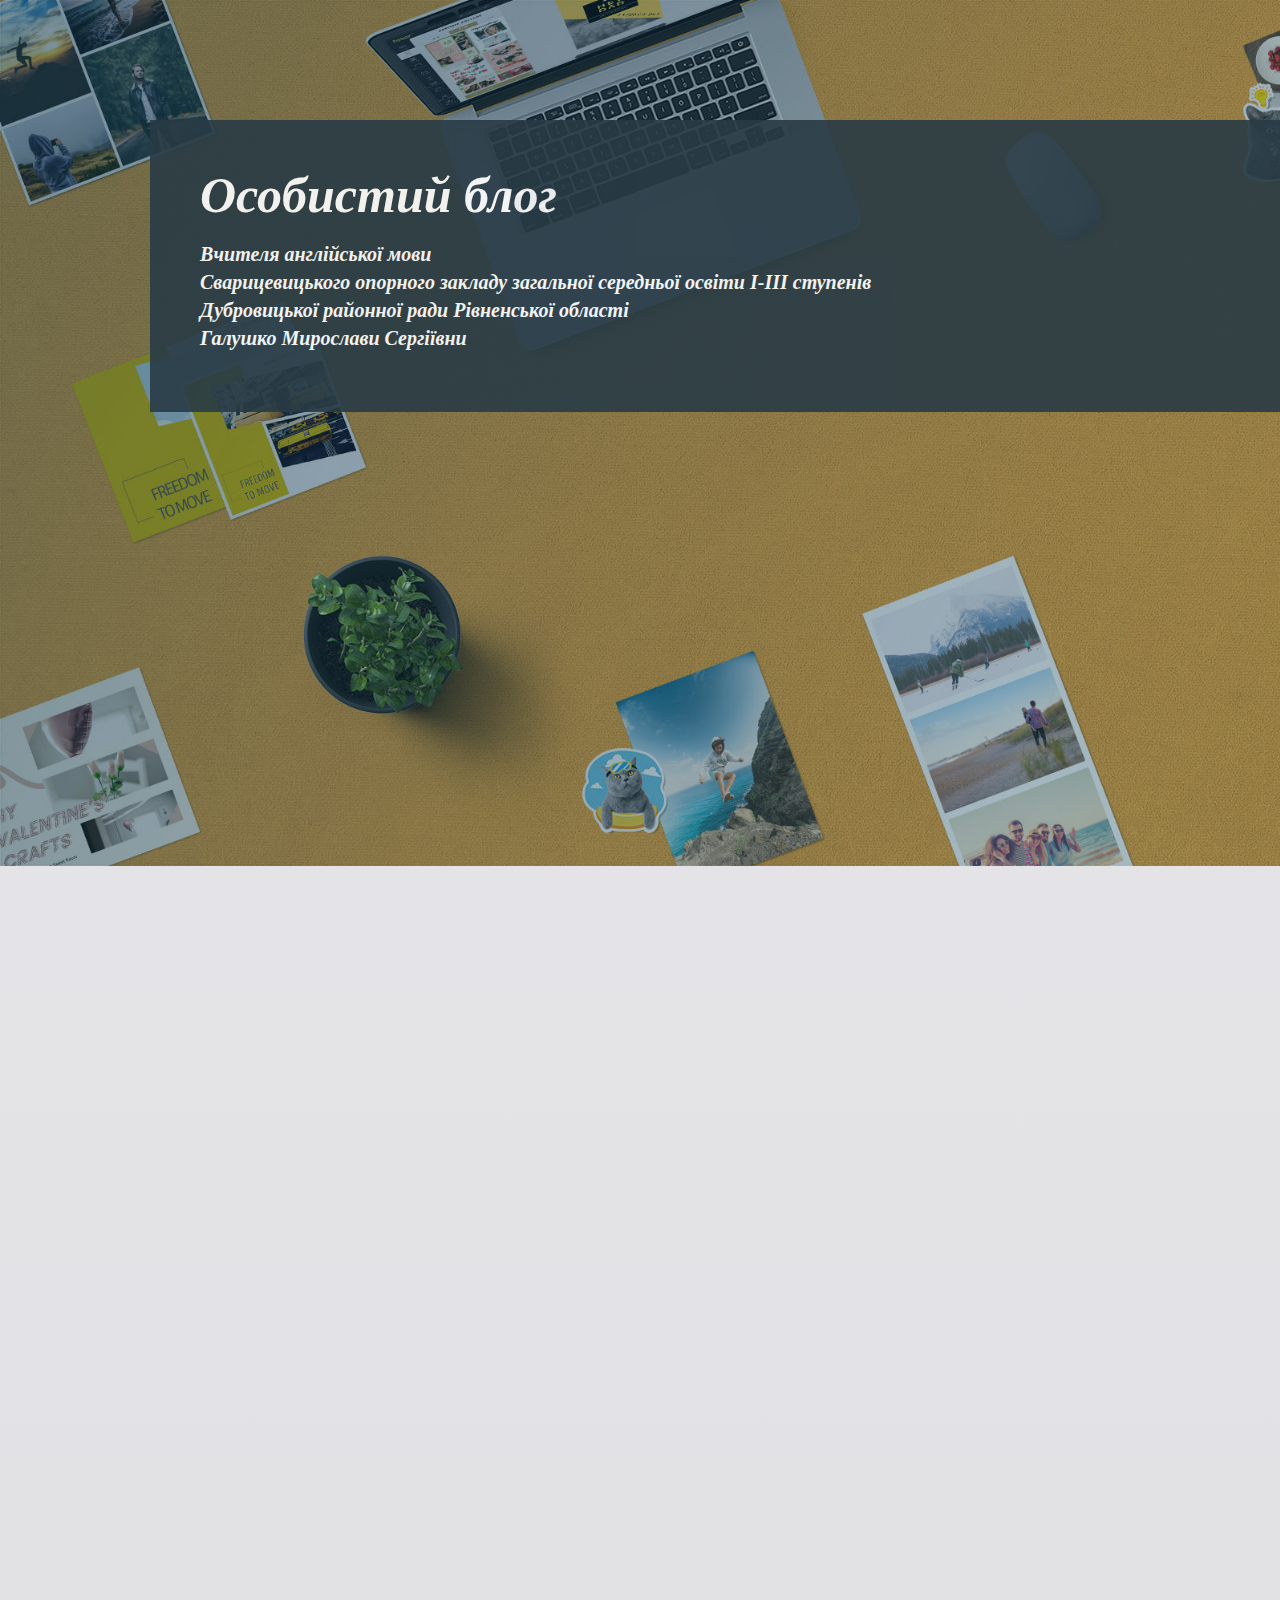
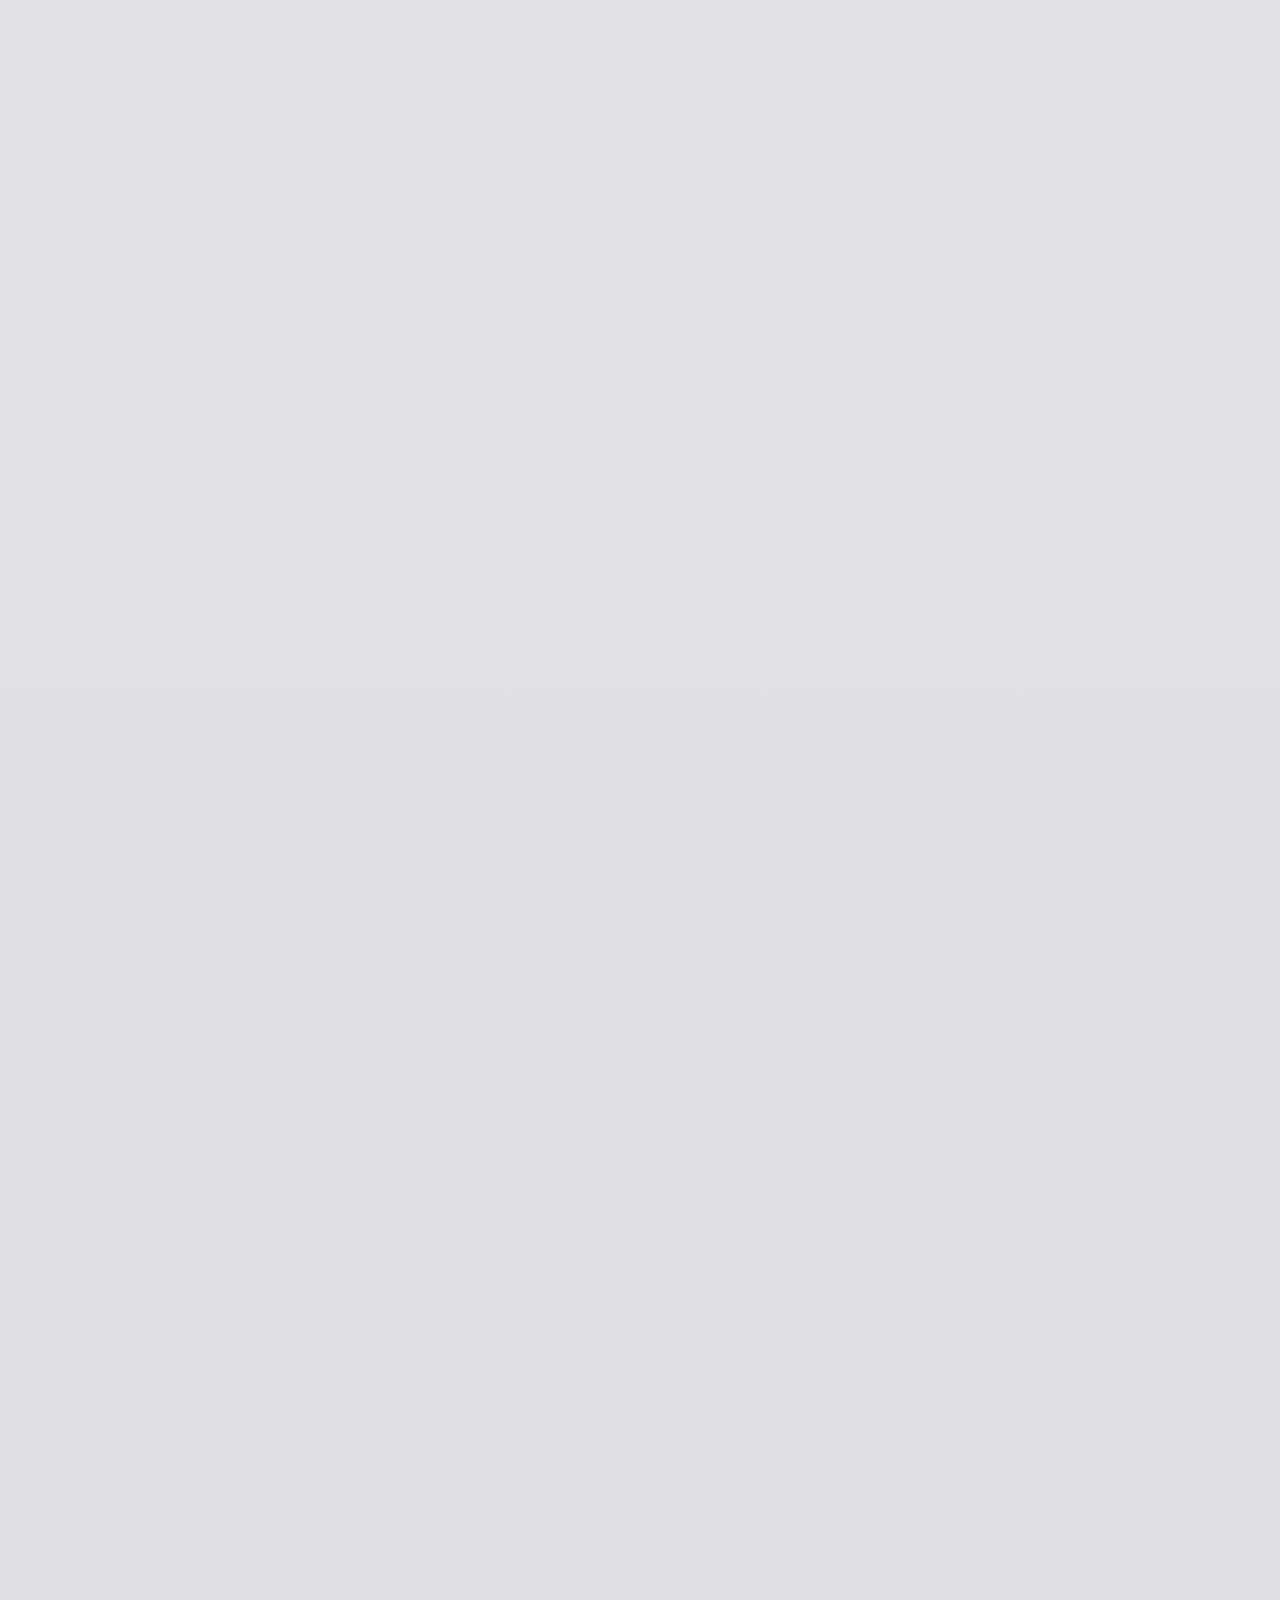
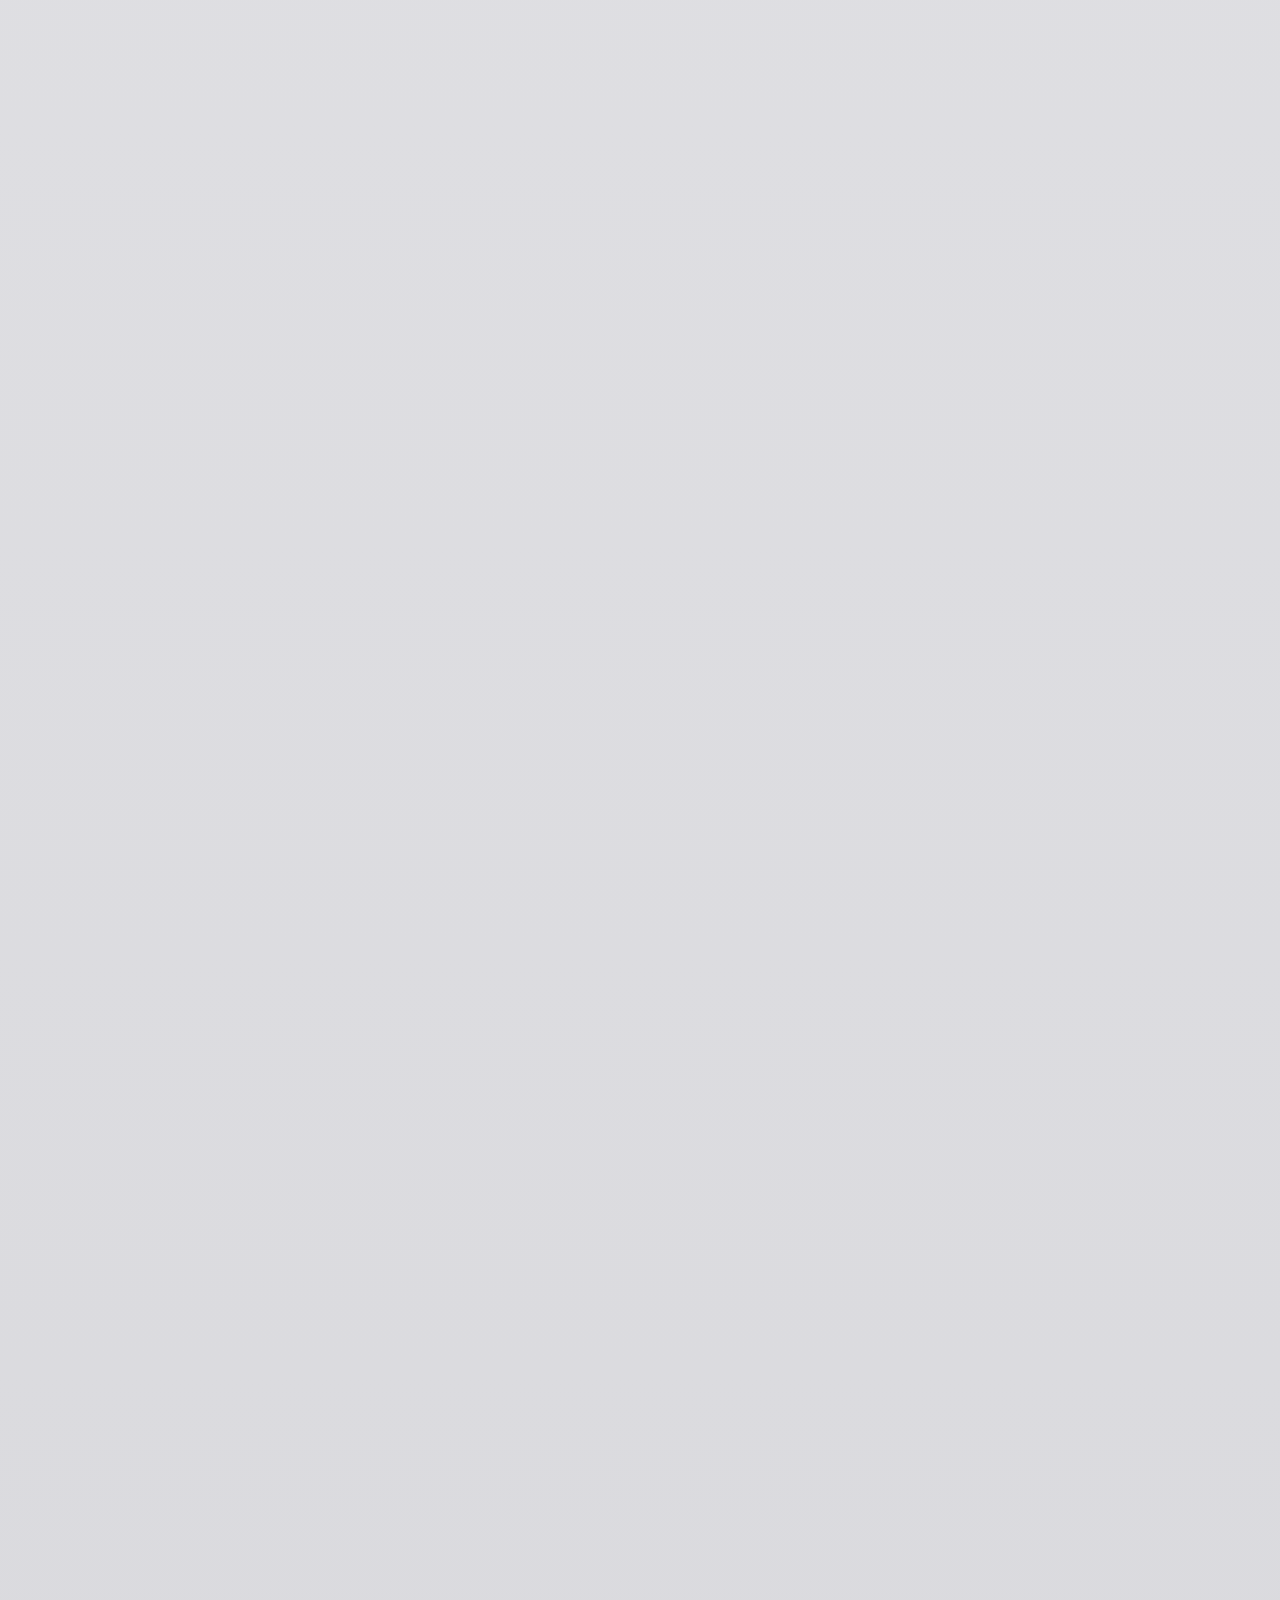
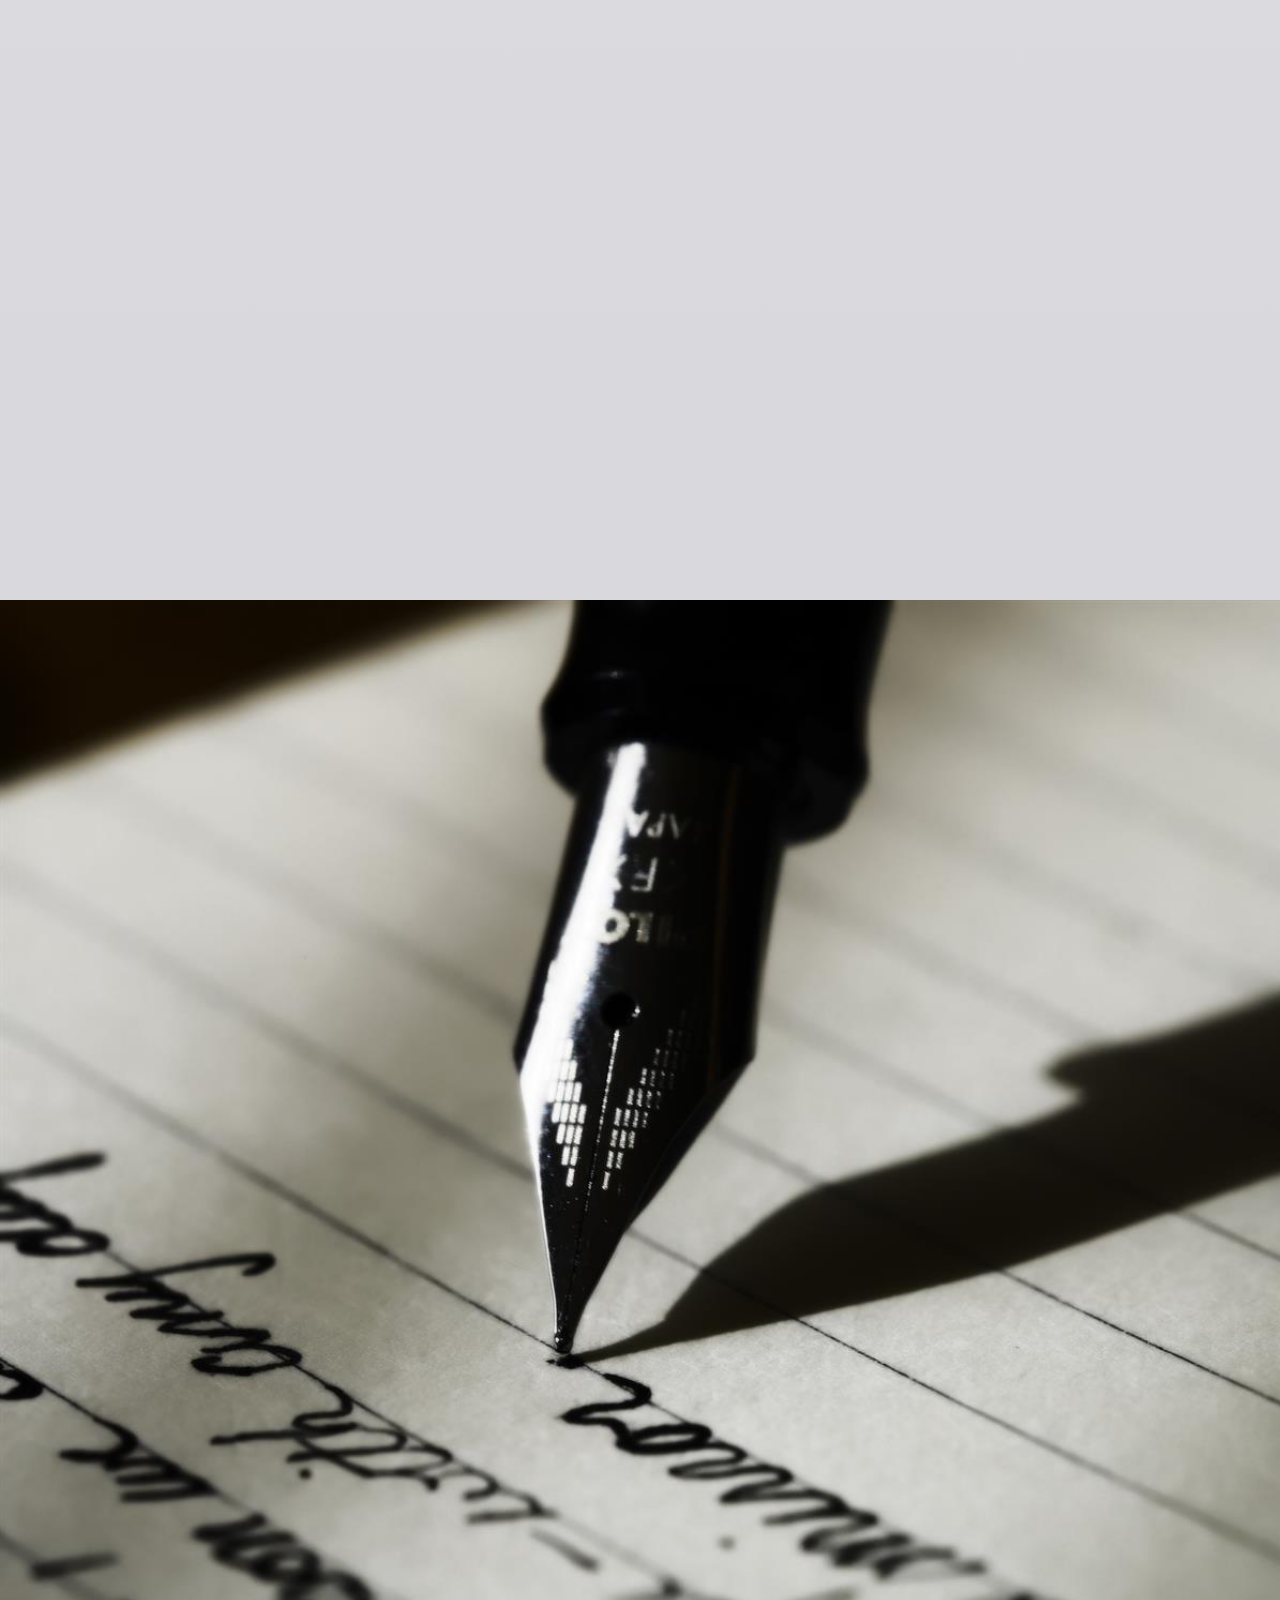
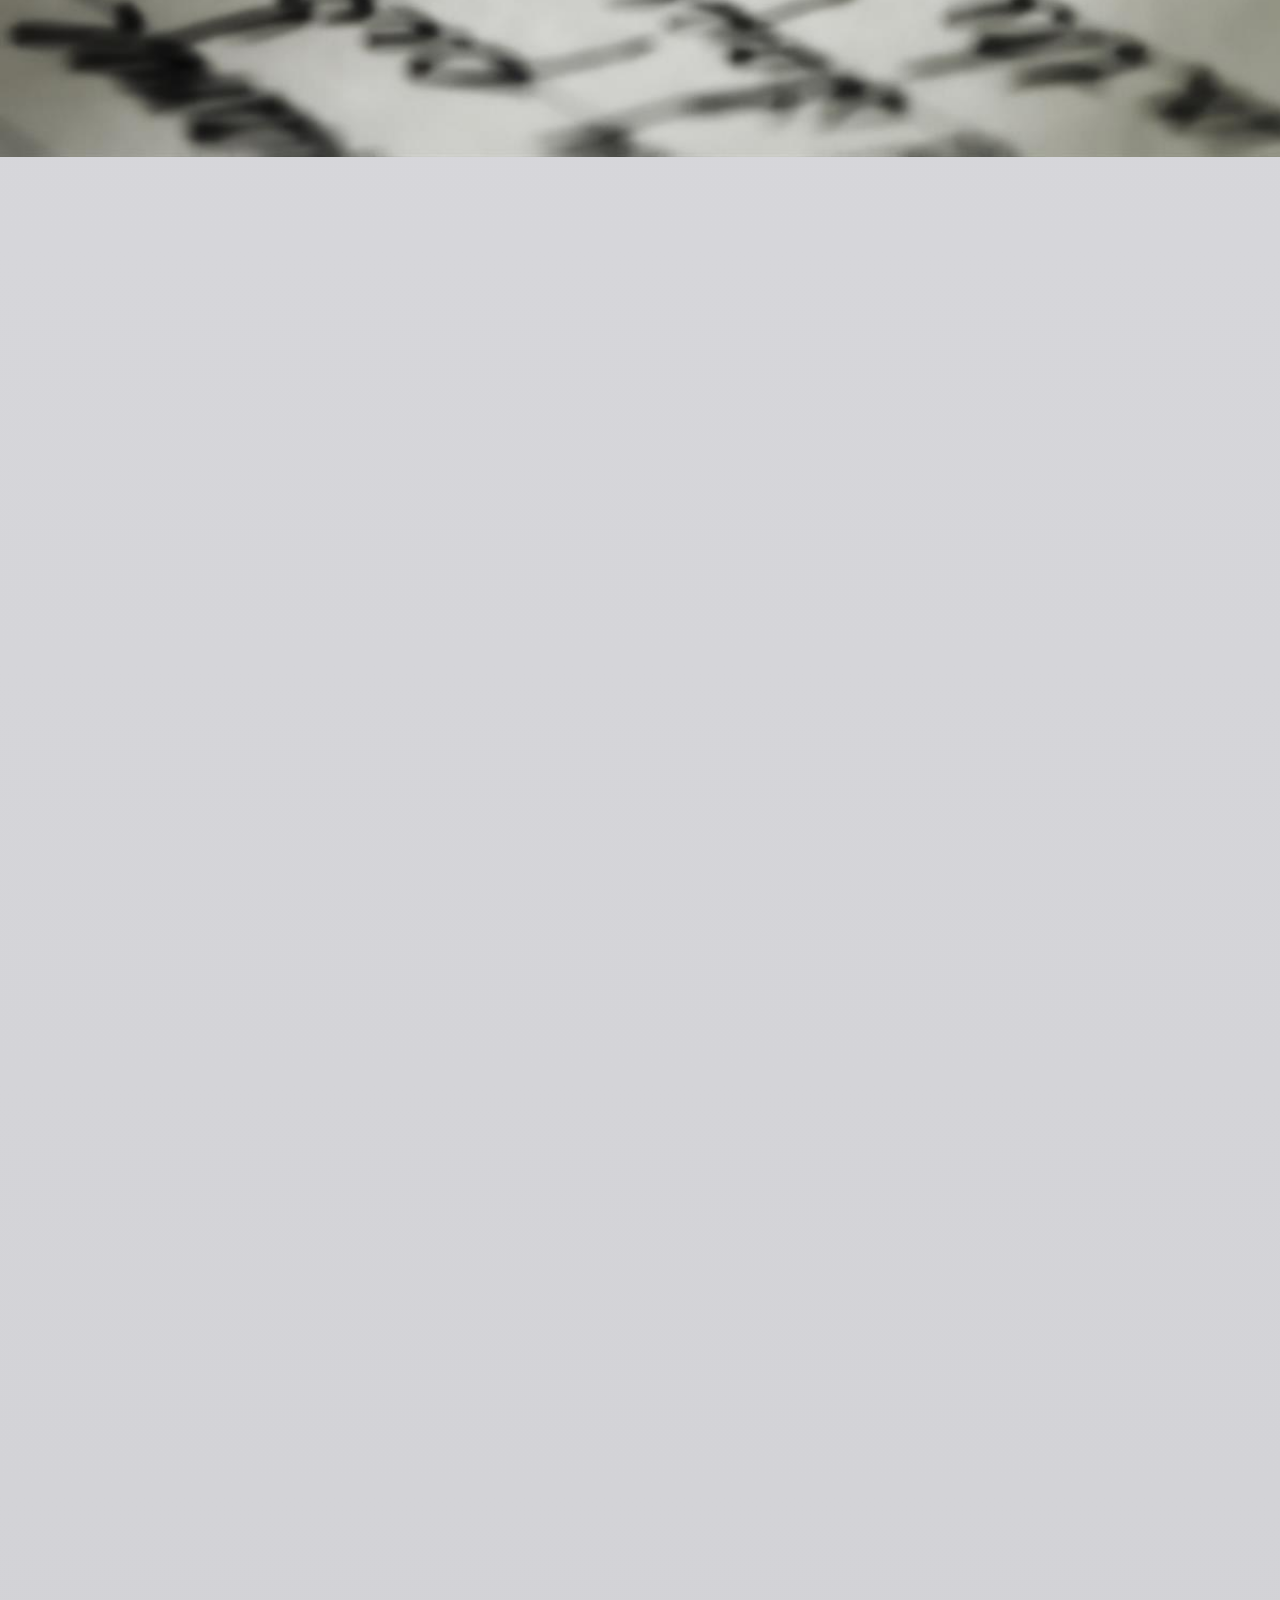
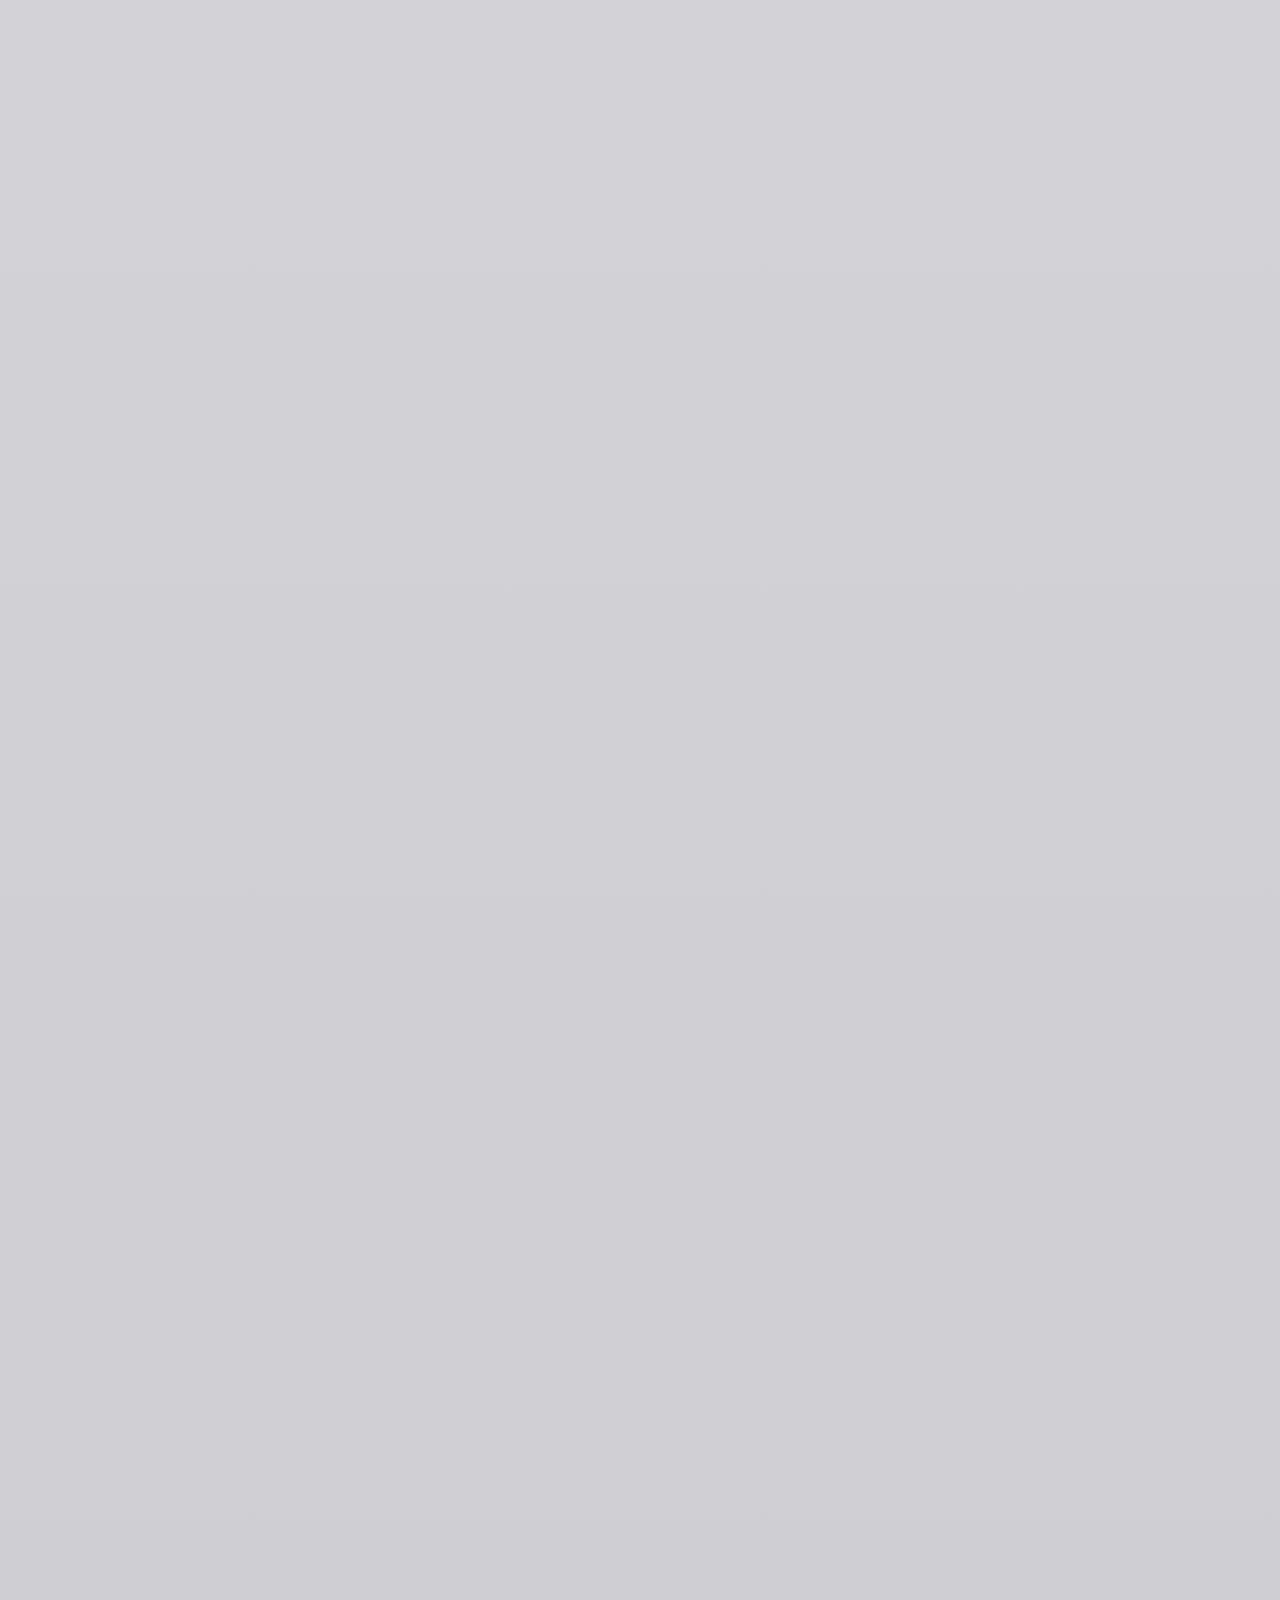
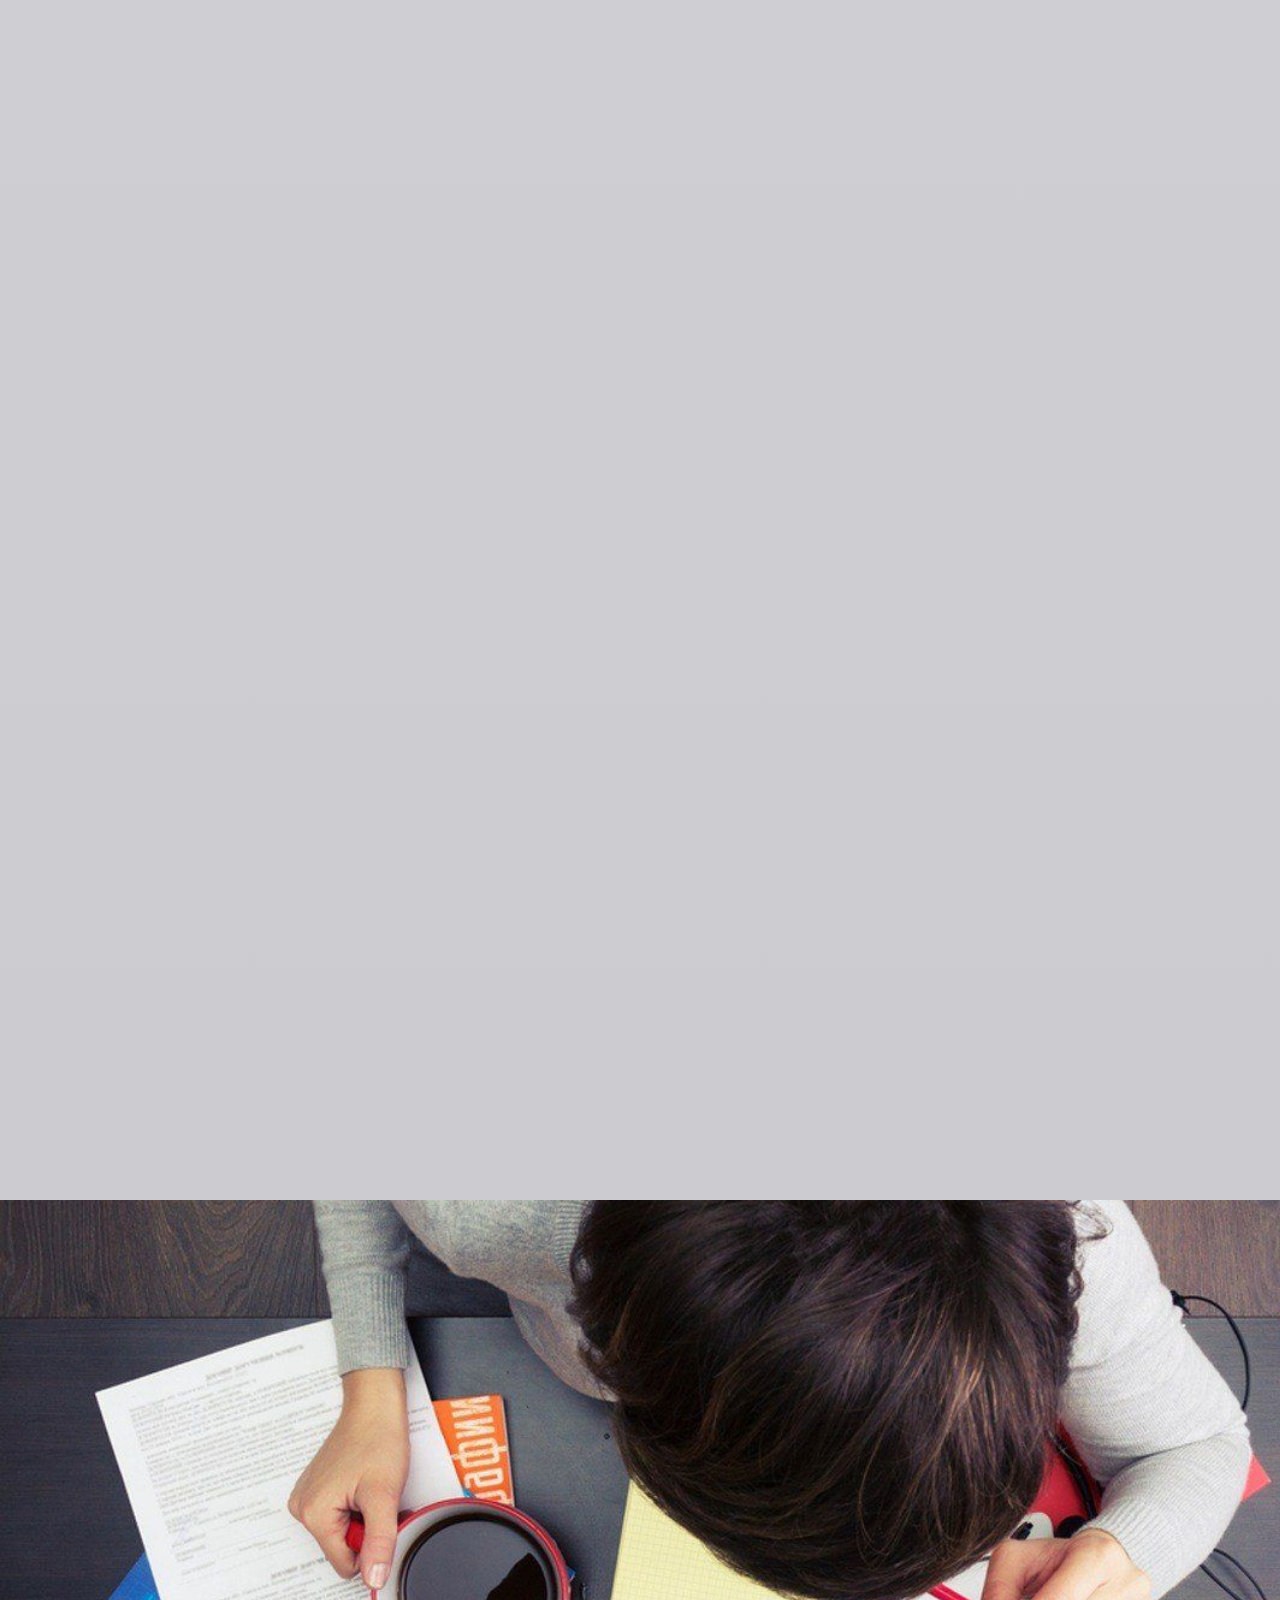
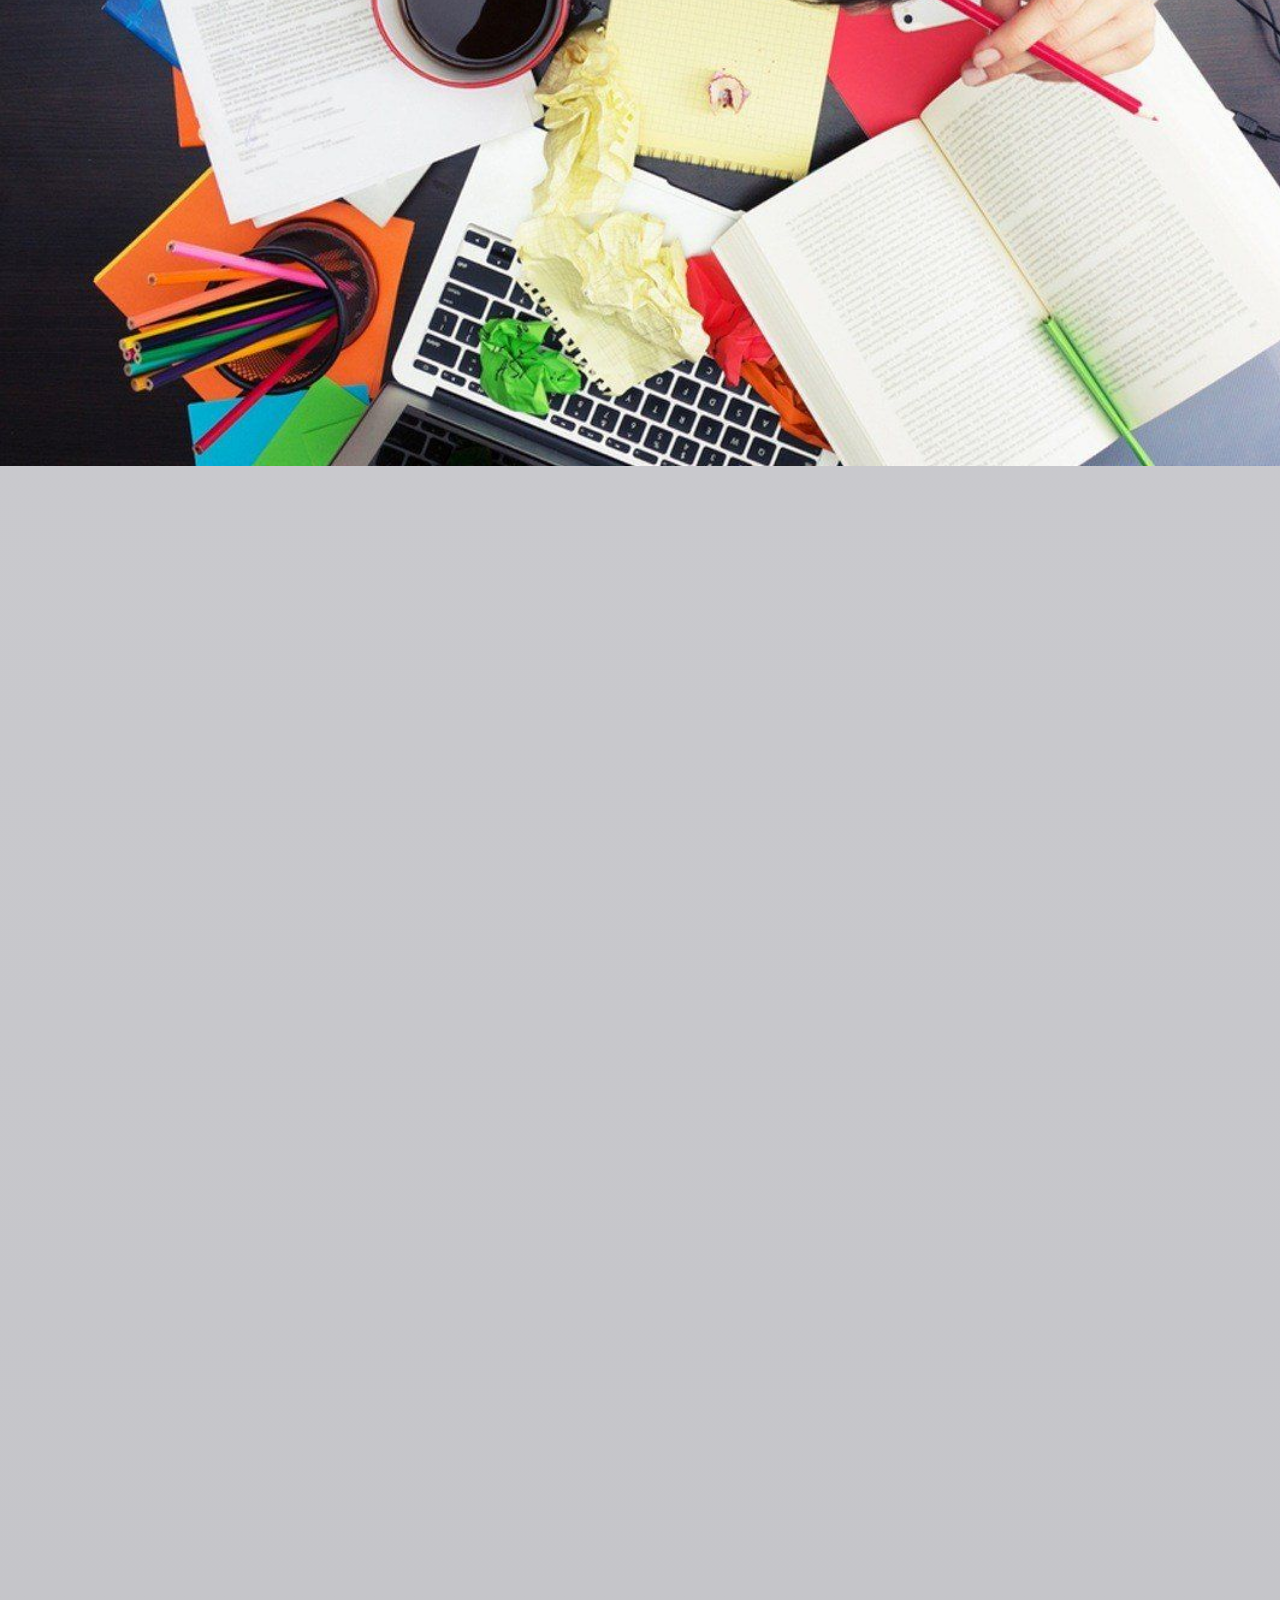
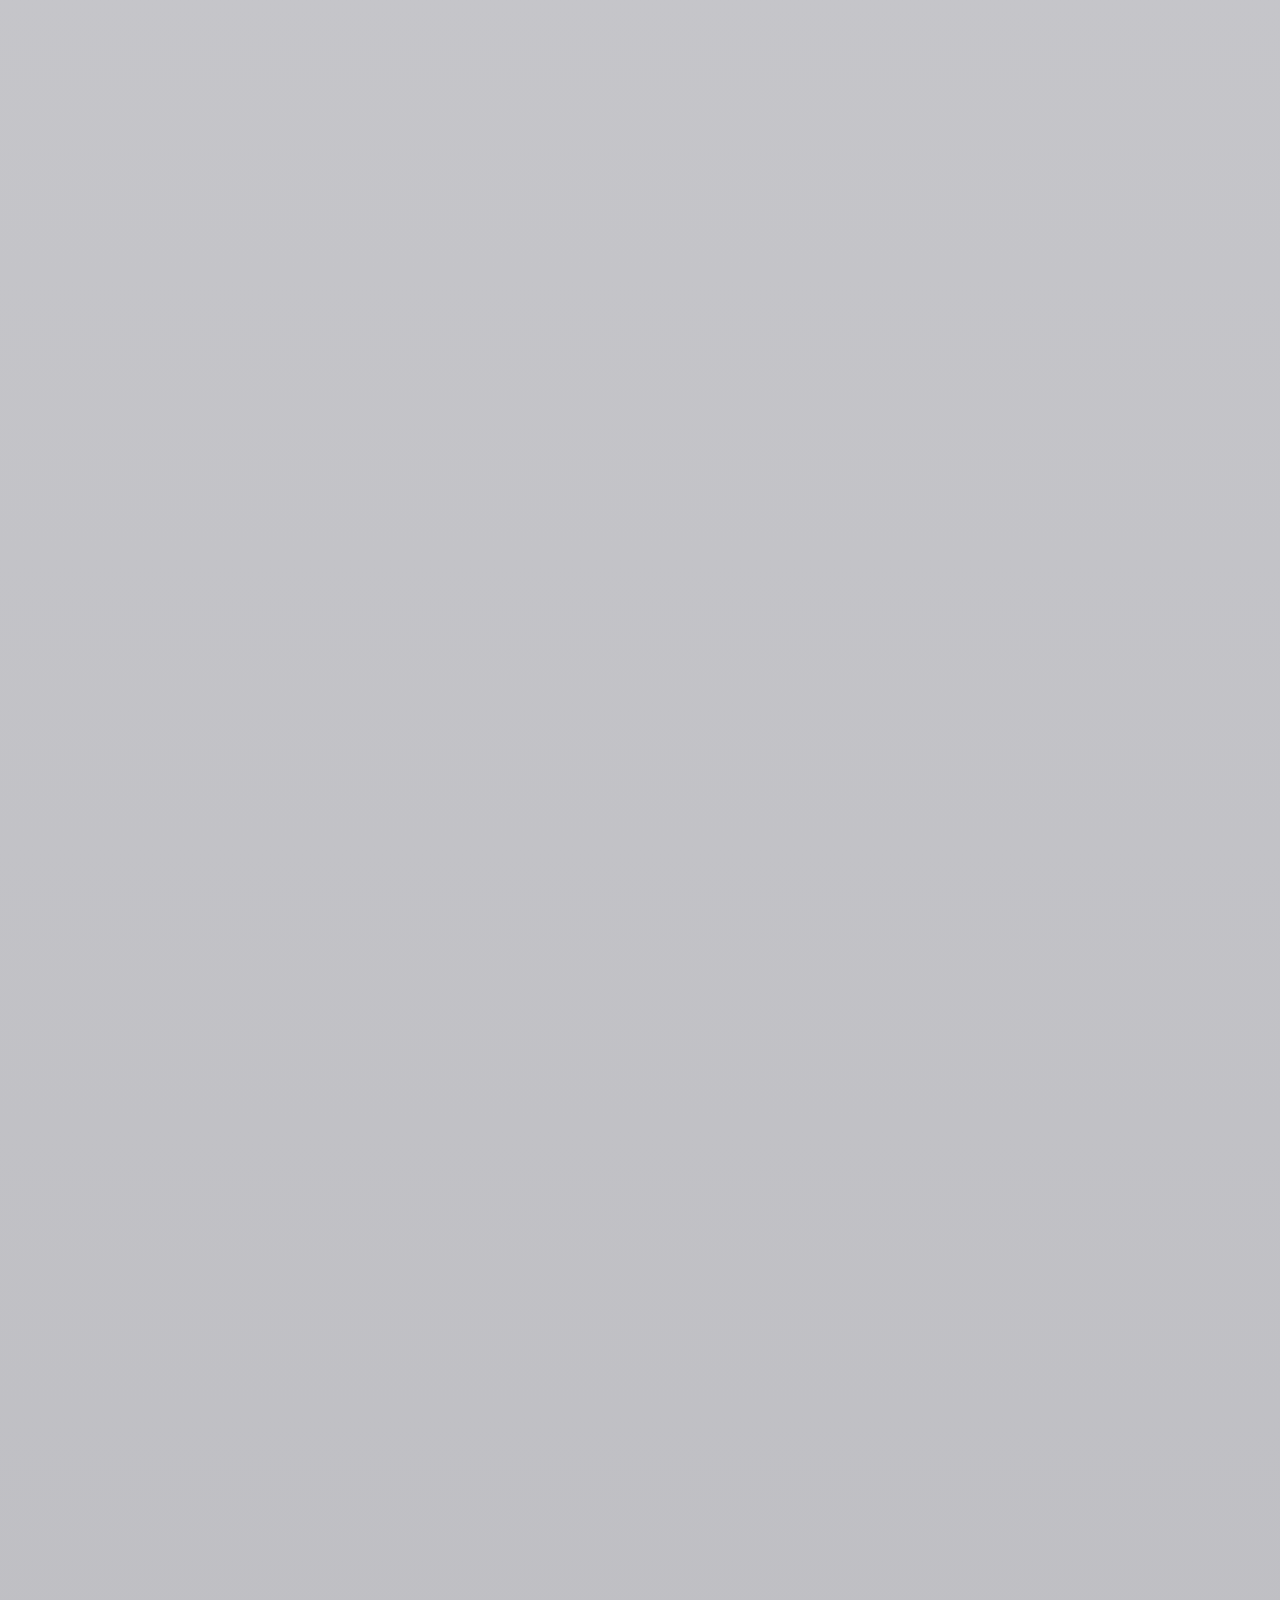
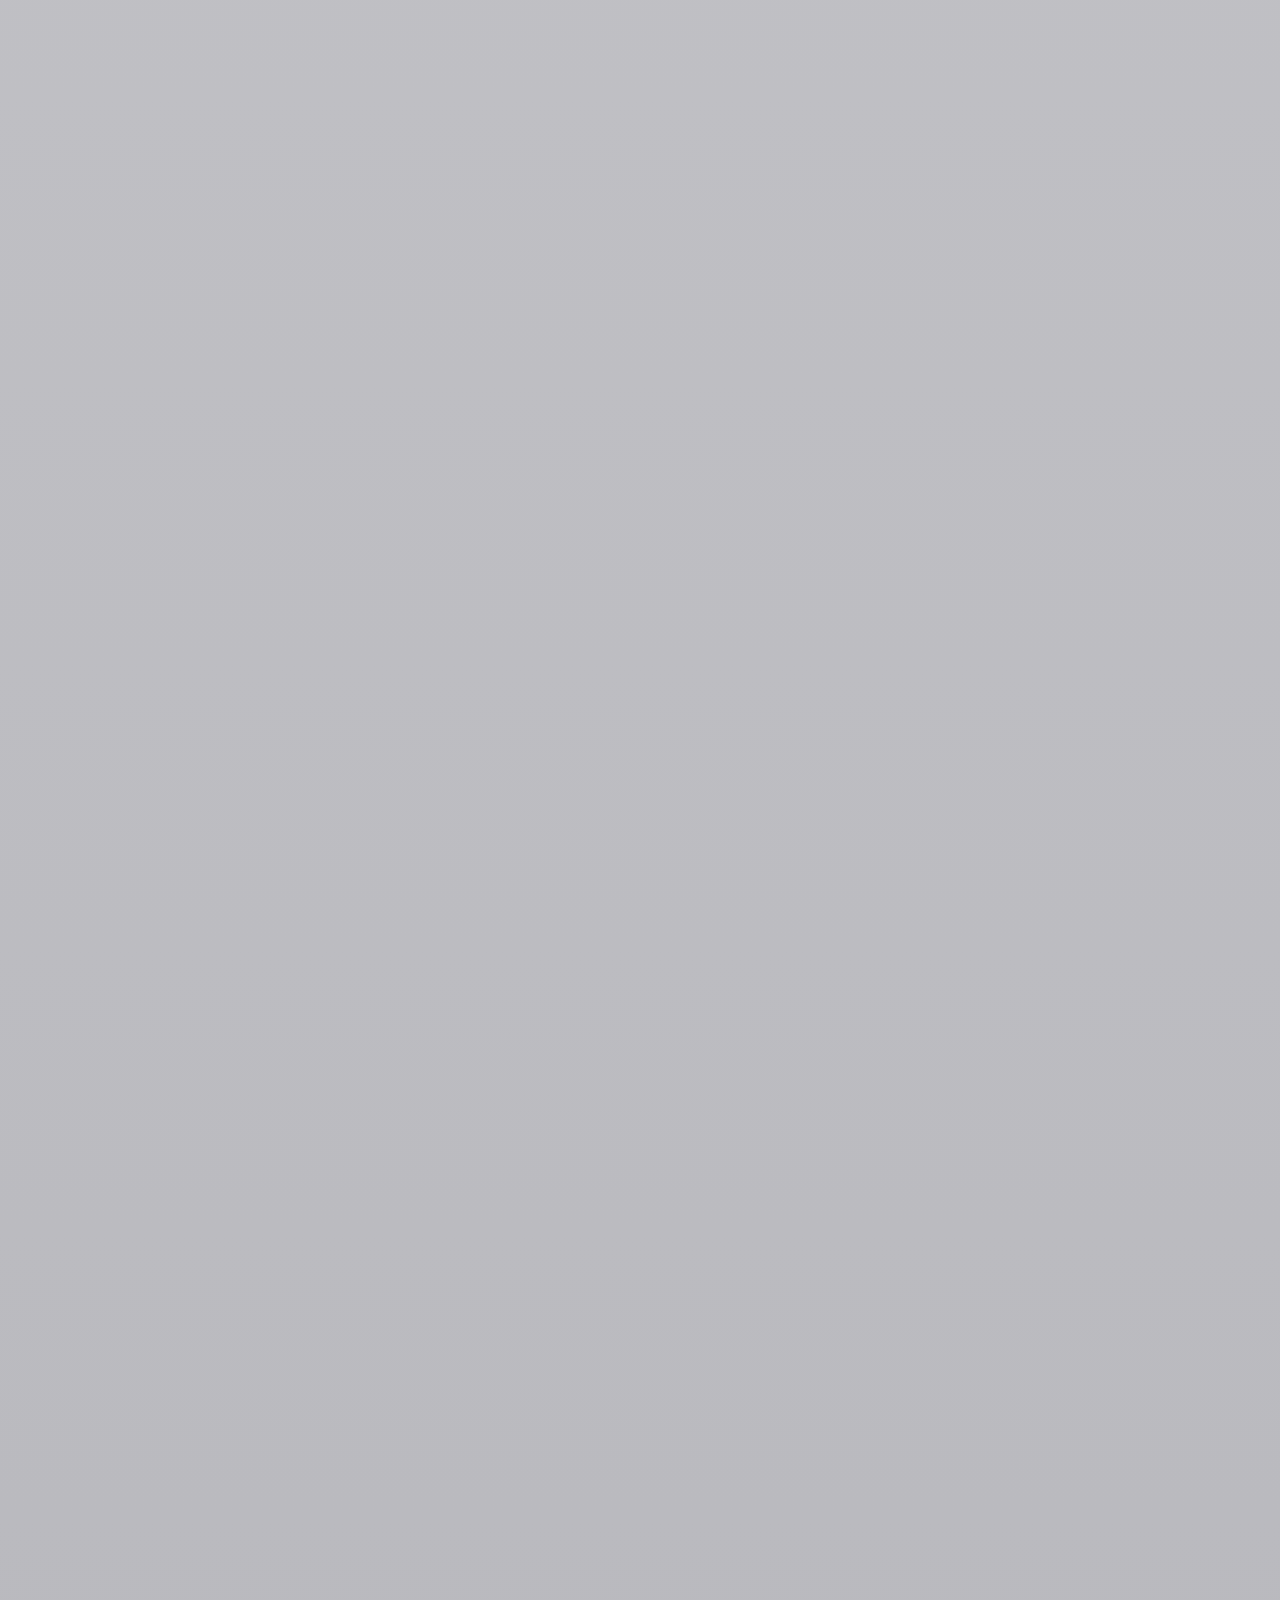
<file: index.html>
<!DOCTYPE html>
<html>
	<head>
		<meta charset="UTF-8">
		<title>Мирослава Сергіївна</title>
		<link rel="shortcut icon" href="images/logo.ico" type="image/x-icon">
		<link rel="stylesheet" href="main.css" />
		<base target="_blank">
	</head>
	<body>
		<section class="fixed-content">
			<div class = "shrift">
				<div class=" slide " data-slide="0">
					<div class = "color-block1 animatable">
						<h2> Особистий блог </h2>
						<p> Вчителя англійської мови
							</br>Сварицевицького опорного закладу 
							 загальної середньої освіти І-ІІІ ступенів </br> Дубровицької районної ради Рівненської області 
							</br>Галушко Мирослави Сергіївни
						</p>	
					</div>				
				</div>		
				<div class="slide" data-slide="1">
					<div class = "color-block2 animatable">
						<h2>Анкетні дані </h2>
						<p>
							1.Дата народження - 14.03.1973.
							2. Освіта: вища </br>
							Навчальний заклад- Рівненський державний педагогічний інститут</br>
							Рік закінчення- 1995</br>
							Диплом КН № 9144 серія, номер (ксерокопія додається)</br>
							Спеціальність за дипломом- учитель української мови і літератури,</br>
							іноземної мови(англійської)</br>
							3. Кваліфіційна категорія- вища </br>
							4. Атестація (дата) - 2015 рік </br>
							5. Стаж роботи: 26 років </br>
							Загальний-26</br>
							Педагогічний-26</br>
						</p>
					</div>
				</div>
				<div class="slide" data-slide="2">
					<div class = "color-block3 animatable">
						<h2>Матеріали до уроків </h2>
						<div class = "link-space">
							<a href="https://drive.google.com/file/d/1u4tC_dZP_FKmaqu2btqoWYXRsoKBoTAp/view?usp=sharing" class = "animatable"><span class="badge"></span>
								Плани-конспекти уроків 5 клас Карп'юк
							</a> 
						</div>
						<div class = "link-space">
							<a href="https://drive.google.com/file/d/1tkAto4CqeQpdF8VzZ2hd2aBoY-NUhiCW/view?usp=sharing" class = "animatable"><span class="badge"></span>
								Плани-конспекти уроків 6 клас Карп'юк
							</a> 
						</div>
						<div class = "link-space">
							<a href="https://drive.google.com/file/d/0B41HzzImjQKUMlZ1VkhnVTByVmc/view?usp=sharing" class = "animatable"><span class="badge"></span>
								Плани-конспекти уроків 7 клас Карп'юк
							</a> 
						</div>
						<div class = "link-space">
							<a href="https://drive.google.com/file/d/1tHNfy6sbOeYSaQO6lPHo11Ng4Q_vZdub/view?usp=sharing" class = "animatable"><span class="badge"></span>
								Плани-конспекти уроків 9 клас Карп'юк
							</a> 
						</div>
						<div class = "link-space">
							<a href="https://drive.google.com/file/d/1W15JvftgwIuhjszxOCr3anqkYixCKMwq/view?usp=sharing" class = "animatable"><span class="badge"></span>
								Плани-конспекти уроків 10 клас Карп'юк
							</a> 
						</div>
					</div>
				</div>
				<div class="slide" data-slide="3">
					<div class = "color-block4 animatable">
						<h2>Уроки</h2>
						<div class = "link-space">
							<a href="https://docs.google.com/document/d/1D8WdZgrWPYEb00e_3Yv97bLGo9KCNj2KdqX2Fm6uhyE/edit?usp=sharing" class = "link"><span class="badge"></span>
								Конспект уроку на тему «Визначні місця Лондона» в 4 класі 

							</a>
						</div>
						<div class = "link-space">
							<a href="https://docs.google.com/presentation/d/1DeyN_9NMRk1KeY2wMV6sQzU7wtqs25BMpOWSDbokYI4/edit?usp=sharing" class = "link"><span class="badge"></span>
								Презентація до уроку «Книги та письменники» 8 клас
							</a>
						</div>
						<div class = "link-space">
							<a href="https://drive.google.com/file/d/1jwfDPsiXA-n6c8h8NyZaGlFldo3HSAzd/view?usp=sharing" class = "link"><span class="badge"></span>
								Урок-презентація з використанням
								мультимедійних засобів
								«Кіно. Типи фільмів» 9 клас
							</a>
						</div>			
						<div class = "link-space">
							<a href="https://smartexpert.net/courses?ref=5e82ef0c2e514" class = "link"><span class="badge"></span>
								Уроки на платформі SmartExpert(дистанційне навчання) 6 клас
							</a>
						</div>
						<div class = "link-space">
							<a href="https://smartexpert.net/courses?ref=5e8071540b998" class = "link"><span class="badge"></span>
								Уроки на платформі SmartExpert(дистанційне навчання) 9 клас
							</a>
						</div>			
					</div>
				</div>
				<div class="slide" data-slide="4">
					<div class = "color-block5 animatable">
						<h2>Календарно-тематичне планування</h2> 
						<div class = "link-space">
							<a href="https://drive.google.com/file/d/1kcgGclZIiSF63lE0qglCojpq8jdQdZKt/view?usp=sharing" class = "animatable"><span class="badge"></span>
								Календарно-тематичне планування 5 клас Карп'юк
							</a> 
						</div>
						<div class = "link-space">
							<a href="https://docs.google.com/document/d/1i4TqaNdVibkkXcK3FkKWz-ndSzz1E4zM5o4Bu0M4ib0/edit?usp=sharing" class = "animatable"><span class="badge"></span>
								Календарно-тематичне планування 10 клас Карп'юк
							</a> 
						</div>
						<div class = "link-space" >
							<a href="https://drive.google.com/file/d/1kE3oi_rK3bkieEeEOahR5qqbaXkKpEpV/view?usp=sharing" class = "animatable"><span class="badge"></span>
								Календарно-тематичне планування 11 клас Карп'юк
							</a> 
						</div>
						<div class = "link-space">
							<a href="https://drive.google.com/file/d/1AbGipW0C4qX22bSpwpIp6TcU38sOKnOn/view?usp=sharing" class = "animatable"><span class="badge"></span>
								Календарно-тематичне планування 7 клас Несвіт
							</a> 
						</div>
						<div class = "link-space">
							<a href="https://drive.google.com/file/d/1b3rES1FAwJaFE-O74DQtYX0n9URNtwZq/view?usp=sharing" class = "animatable"><span class="badge"></span>
								Календарно-тематичне планування 8 клас Несвіт
							</a> 
						</div>	
					</div>	
				</div>
				<div class="slide" data-slide="5">
					<div class = "color-block6 animatable">
						<h2>Нормативні документи</h2>
						<div class = "link-space">
							<a href="https://drive.google.com/file/d/1RvoB2TJ_-T0pbAtaQtvVsjlT49stmVgw/view?usp=sharing" class = "animatable"><span class="badge"></span>
								Методичні рекомендації
							</a>
						</div>
						<div class = "link-space">
							<a href="https://drive.google.com/file/d/1u7nNIgJkS00I-XUktMg7q4Dxck3AIHmO/view?usp=sharing" class = "animatable"><span class="badge"></span>
								Підвищення кваліфікації
							</a>
						</div>
						<div class = "link-space">
							<a href="https://drive.google.com/file/d/1DF4tNJVY02lA2vksBC5LhKC1ba5ovdrK/view?usp=sharing" class = "animatable"><span class="badge"></span>
								Навчальні програми з іноземних мов
							</a>
						</div>
						<div class = "link-space">
							<a href="https://drive.google.com/file/d/1OGpZ_KQ7tVotSLdk8m2VQsIO0WEJJ353/view?usp=sharing" class = "animatable"><span class="badge"></span>
								Перелік освітніх джерел та онлайн платформ
							</a>
						</div>
					</div>
				</div>
				<div class="slide" data-slide="6">
					<div class = "color-block7 animatable">
						<h2>Підготовка до ЗНО</h2>
						<div class = "link-space"> 
							<a href="https://www.youtube.com/watch?v=vJEWPCFppbc" class = "animatable"><span class="badge"></span>
								Аудіювання з англійської мови B1
							</a>
						</div>
						<div class = "link-space">
							<a href="https://drive.google.com/file/d/1rP_kt_9XrPf86bui-0PYnG8nFQBOY7TJ/view?usp=sharing" class = "animatable"><span class="badge"></span>
								Приклади написання письмового завдання
							</a>
						</div>
						<div class = "link-space">
							<a href="https://osvita.ua/test/training/english/55362/" class = "animatable"><span class="badge"></span>
								Приклади написання листів на ЗНО з англійської мови
							</a>
						</div>
						<div class = "link-space">
							<a href="https://drive.google.com/file/d/1XBoydFUAW5WfjDLU8CraRYUx5ztE-SDl/view?usp=sharing" class = "animatable"><span class="badge"></span>
								Критерії оцінювання завдання відкритої форми на ЗНО з англійської мови
							</a>
						</div>	
						<div class = "link-space">
							<a href="https://drive.google.com/file/d/1-86baFtlXO91eqT_AIuXtQbwHUdMWvAj/view?usp=sharing" class = "animatable"><span class="badge"></span>
								Приклади завдань відкритої форми на ЗНО з англійської мови
							</a>
						</div>							
					</div>
				</div>
				<div class="slide" data-slide="7">
					<div class = "color-block8 animatable">
						<h2> Конкурси і досягнення</h2>
						<div class = "link-space">
							<a href="https://osvita.ua/school/lessons_summary/english/47253/" class = "animatable"><span class="badge"></span>
								2015 публікації у журналі "Відкритий урок"
							</a>
						</div>
						<div class = "link-space">
							<a href="#" class = "animatable"><span class="badge"></span>
								2017 Конкурс-ярмарок педагогічної творчості 
							</a>
						</div>
						<div class = "link-space">
							<a href="#" class = "animatable"><span class="badge"></span>
								Тестовий контроль знань (ІІ місце)
							</a>
						</div>
						<div class = "link-space">
							<a href="#" class = "animatable"><span class="badge"></span>
								2020 Конкурс-ярмарок педагогічної творчості
							</a>
						</div>
						<div class = "link-space">
							<a href="https://myroslavahalushko.github.io/read-and-listen/" class="link">Використання ІКТ при роботі з текстом</a>
						</div>
					</div>
				</div>
				<div class="slide" data-slide="8">
					<div class = "color-block9 animatable">
						<h2> Самоосвіта </h2>
						<div class = "link-space">
							<a href="https://drive.google.com/file/d/1XSkgeh7zK-4M99DPAph7sYa5QiJ9pHaI/view?usp=sharing" class="link">Курс “Microsoft  із цифрових технологій”</a>
						</div>
						<div class = "link-space">
							<a href="https://drive.google.com/file/d/1wlnBzAv3RDgXyJ9d2-Ub9ofeqR-y9IVh/view?usp=sharing" class="link">Онлайн-марафон “Навчальна діяльність старшокласників за сучасних умов” (в-во “Ранок)</a>
						</div>
						<div class = "link-space">
							<a href="https://drive.google.com/file/d/1VOzRZQMEUCZuVyS92RHI6BguUmXOVxQM/view?usp=sharing" class="link">Вебінари від “Інтерактивної школи творчого вчителя” 2016 осіння сесія старша школа</a>
						</div>
						<div class = "link-space">
							<a href="https://drive.google.com/file/d/1VOzRZQMEUCZuVyS92RHI6BguUmXOVxQM/view?usp=sharing" class="link">Вебінари від “Інтерактивної школи творчого вчителя” 2017 зимова сесія старша школа</a>
						</div>
						<div class = "link-space">
							<a href="https://drive.google.com/file/d/1J_ekuzd_uXAyT64u5iDnPRXseYmPEzNp/view?usp=sharing" class="link">Вебінари від “Інтерактивної школи творчого вчителя” 2018-2019 зимова сесія старша школа</a>
						</div>
						<div class = "link-space">
							<a href="https://drive.google.com/file/d/1J_ekuzd_uXAyT64u5iDnPRXseYmPEzNp/view?usp=sharing" class="link">Онлайн-курс від PROMETHEUS “Медіаграмотність для освітян” </a>
						</div>
						<div class = "link-space">
							<a href="https://drive.google.com/file/d/1wDZGgndbGv2xtuXTAxEbVbFsSjD4Ei1j/view?usp=sharing" class="link">Курс від Brainbasket “Технологічна грамотність для вчителів шкіл” </a>
						</div>
						<div class = "link-space">
							<a href="#" class="link">Онлайн-вебінари з підготовки до ЗНО від  iLEARN </a>
						</div>
						<div class = "link-space">
							<a href="#" class="link">Вебінари на платформі Edera (Easy English) </a>
						</div>
					</div>
				</div>
				<div class="slide" data-slide="9">
					<div class = "color-block10 animatable">
						<h2> Контакти</h2>
						<p>	Моя електронна адреса: myroslavahalushko@gmail.com </p>
						<p>Мій телеграм: @myroslava_h</p>									 
						<p>Мій номер телефону: +380979391235</p>
					</div>
				</div>
			</div>
		</section>
		
		<section class="panel home" data-section-name="home">
			<div class="inner">
				<img width="1540px" class="section-bg section-bg-one initial-state init-image" src="images/9.jpg" />
			</div>
			
		</section>
		
		<section class="panel panel1" data-section-name="second">
			<div class="inner">
				<img width="1540px" class="section-bg section-bg-one initial-state init-image" src="images/12.jpg" />
			</div>
		</section>
		
		<section class="panel panel2" data-section-name="third">
			<div class="inner">
				<img width="1540px" class="section-bg section-bg-one initial-state init-image" src="images/11.jpg" />
			</div>
		</section>
		
		<section class="panel panel4" data-section-name="fourth">
			<div class="inner">
				<img width="1540px" class="section-bg section-bg-one initial-state init-image" src="images/2.jpg" />
			</div>
		</section>

		<section class="panel panel5" data-section-name="fifth">
			<div class="inner">
				<img width="1540px" class="section-bg section-bg-one initial-state init-image" src="images/5.jpg" />
			</div>
		</section>
		<section class="panel panel6" data-section-name="sixth">
			<div class="inner">
				<img width="1540px" class="section-bg section-bg-one initial-state init-image" src="images/6.jpg" />
			</div>
		</section>
		<section class="panel panel7" data-section-name="seventh">
			<div class="inner">
				<img width="100%" class="section-bg section-bg-one initial-state init-image" src="images/7.jpg" />
			</div>
		</section>
		<section class="panel panel8" data-section-name="eigth">
			<div class="inner">
				<img width="1540px" class="section-bg section-bg-one initial-state init-image" src="images/10.png" />
			</div>
		</section>
		<section class="panel panel9" data-section-name="ninth">
			<div class="inner">
				<img width="1540px" class="section-bg section-bg-one initial-state init-image" src="images/8.jpg" />
			</div>
		</section>
		<section class="panel panel10" data-section-name="tenth">
			<div class="inner">
				<img width="100%" class="section-bg section-bg-one initial-state init-image" src="images/4.jpg" />
			</div>
		</section>
		<script src="jquery-1.11.1.js"></script>

		<script src="easing.js"></script>

		<script src="jquery.scrollify.js"></script>

		<script src="main.js"></script>
		<script async defer src="https://buttons.github.io/buttons.js"></script>
		<script>(function(i,s,o,g,r,a,m){i['GoogleAnalyticsObject']=r;i[r]=i[r]||function(){
		(i[r].q=i[r].q||[]).push(arguments)},i[r].l=1*new Date();a=s.createElement(o),
		m=s.getElementsByTagName(o)[0];a.async=1;a.src=g;m.parentNode.insertBefore(a,m)
		})(window,document,'script','//www.google-analytics.com/analytics.js','ga');
		ga('create', 'UA-50992962-1', 'lukehaas.me');
		ga('send', 'pageview');</script>
	</body>
</html>
</file>
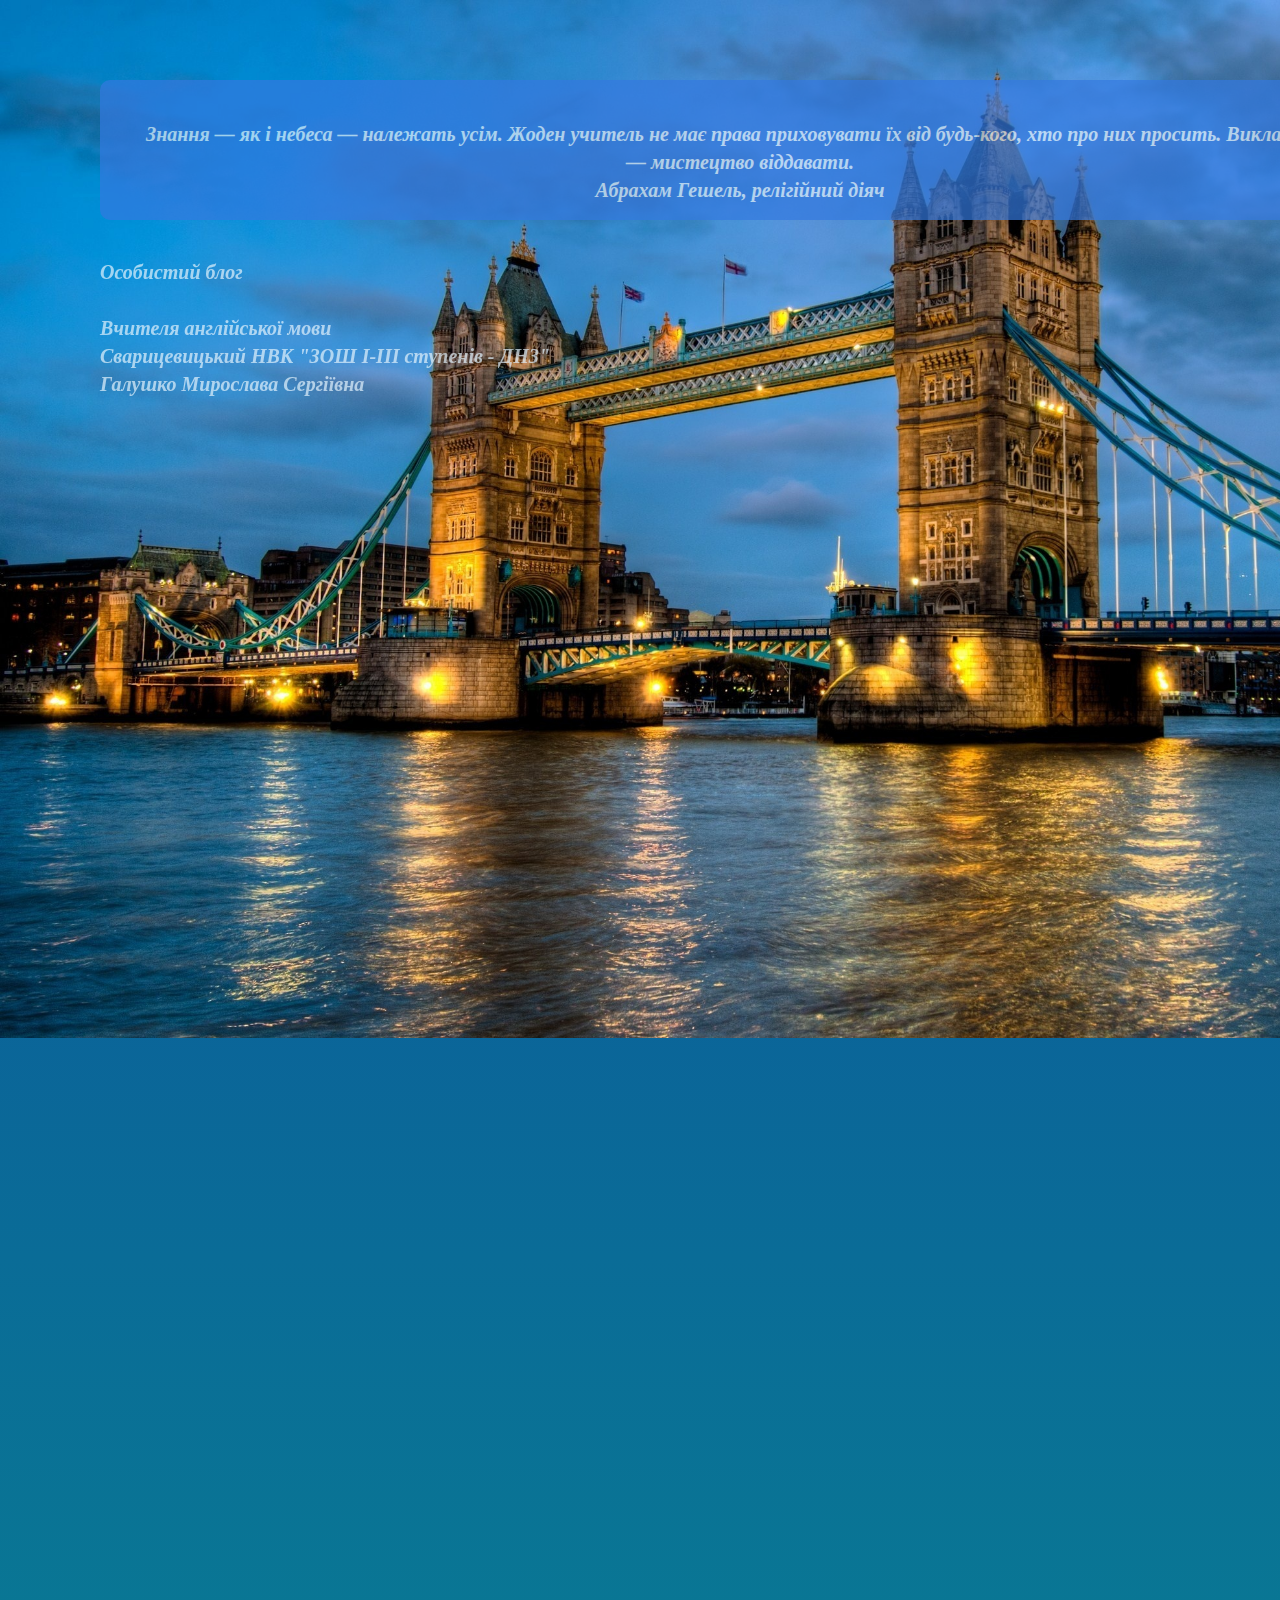
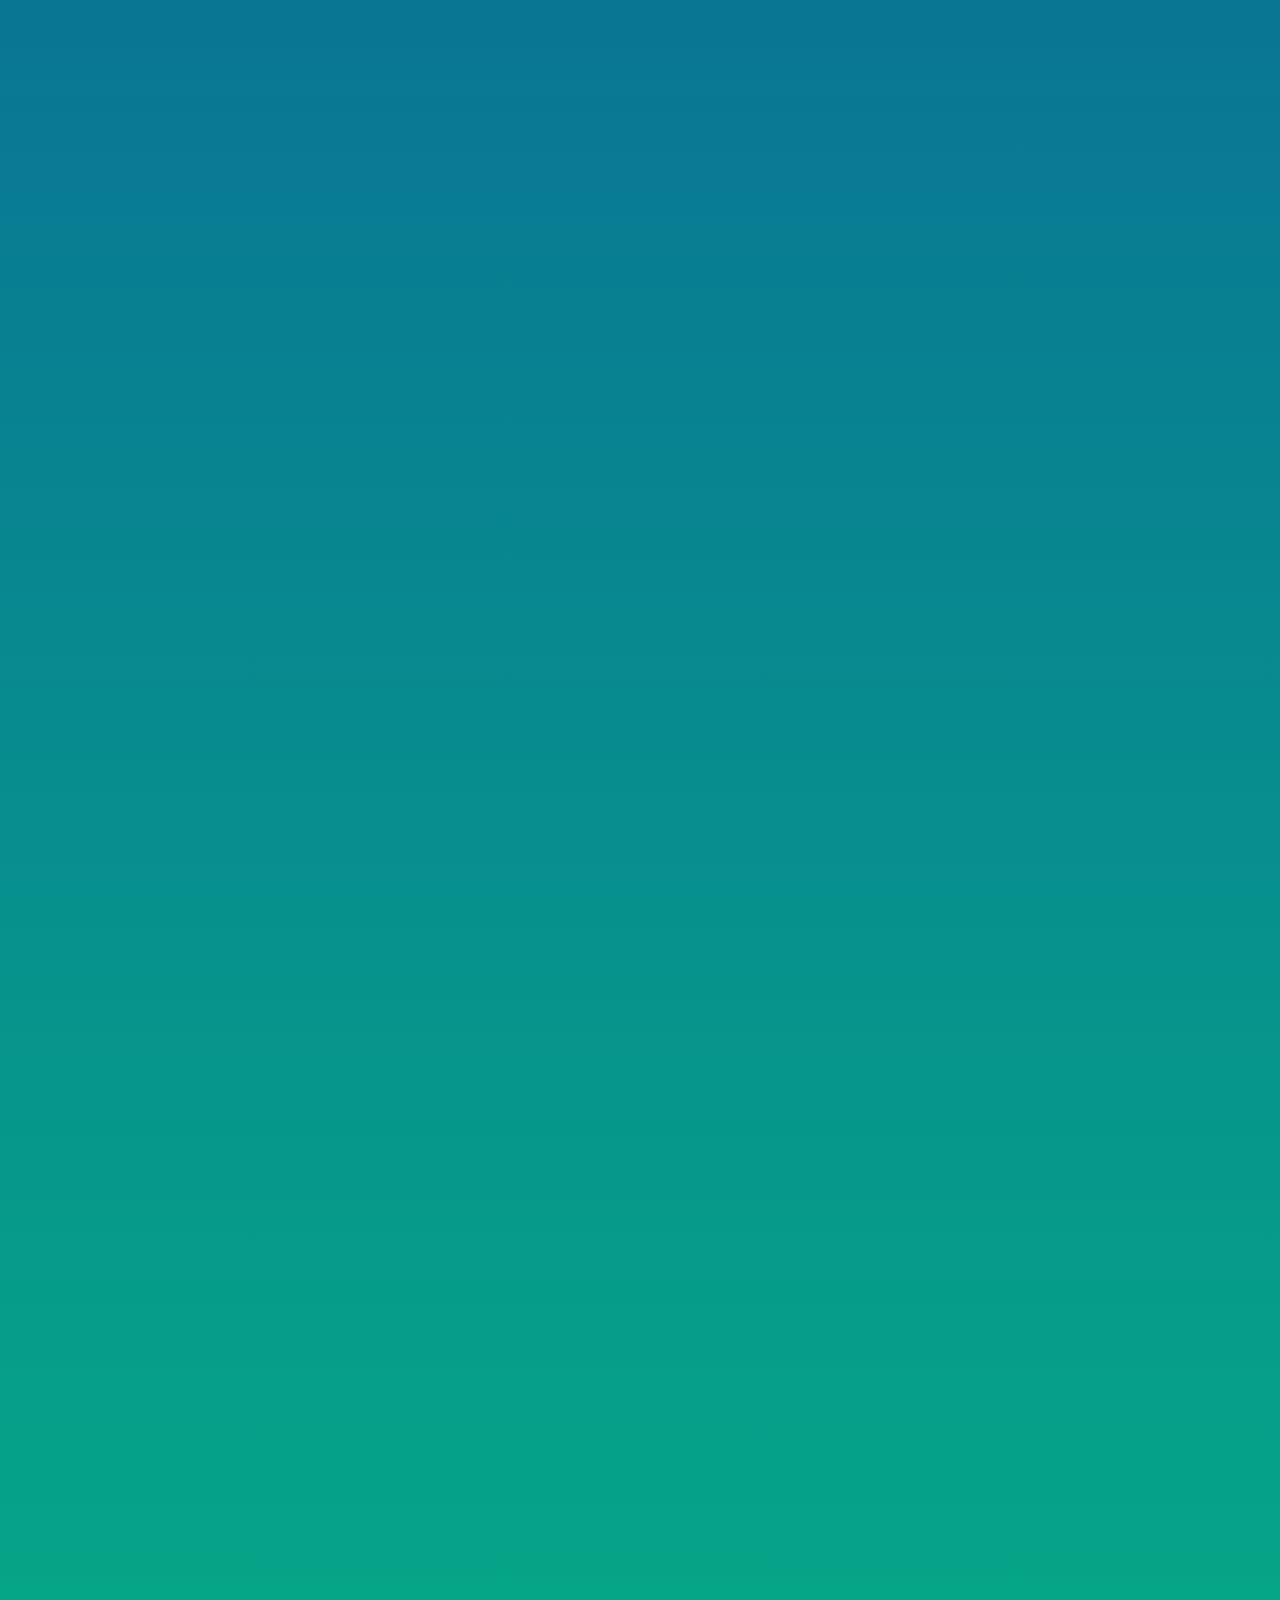
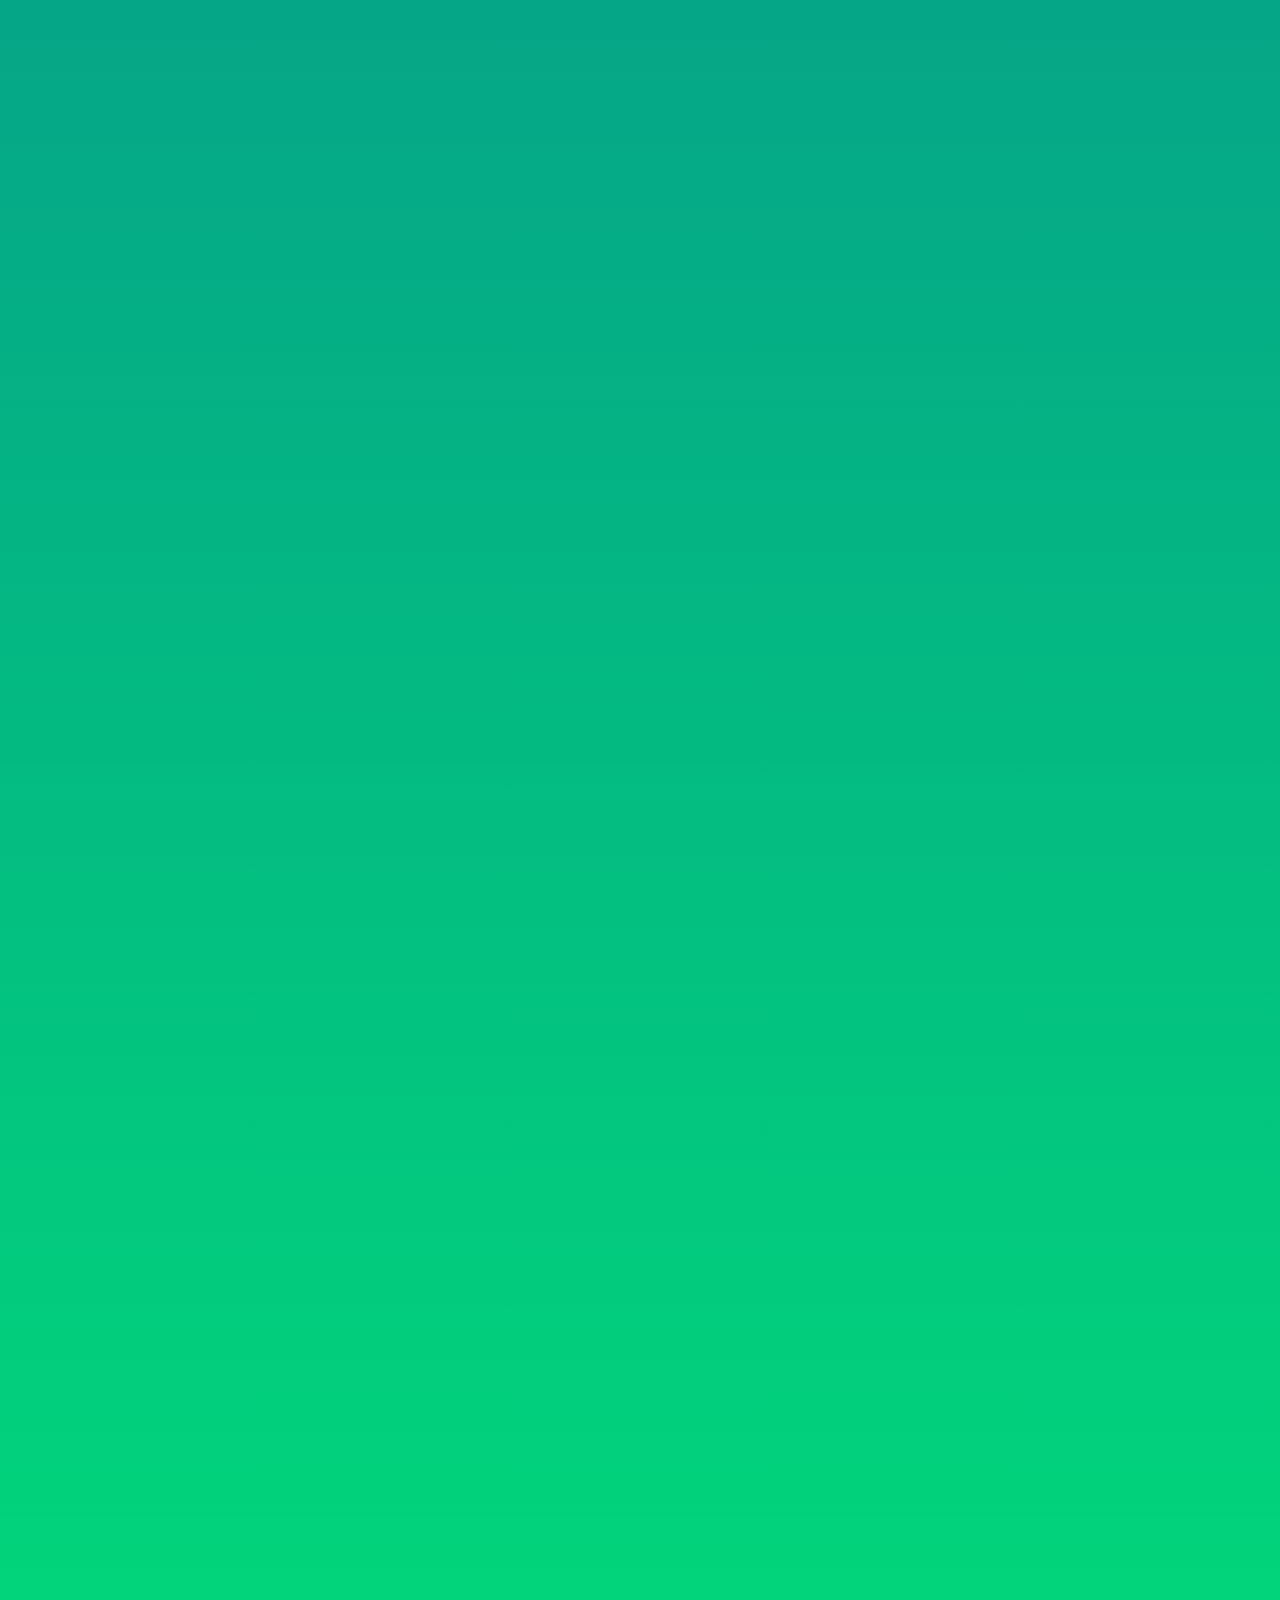
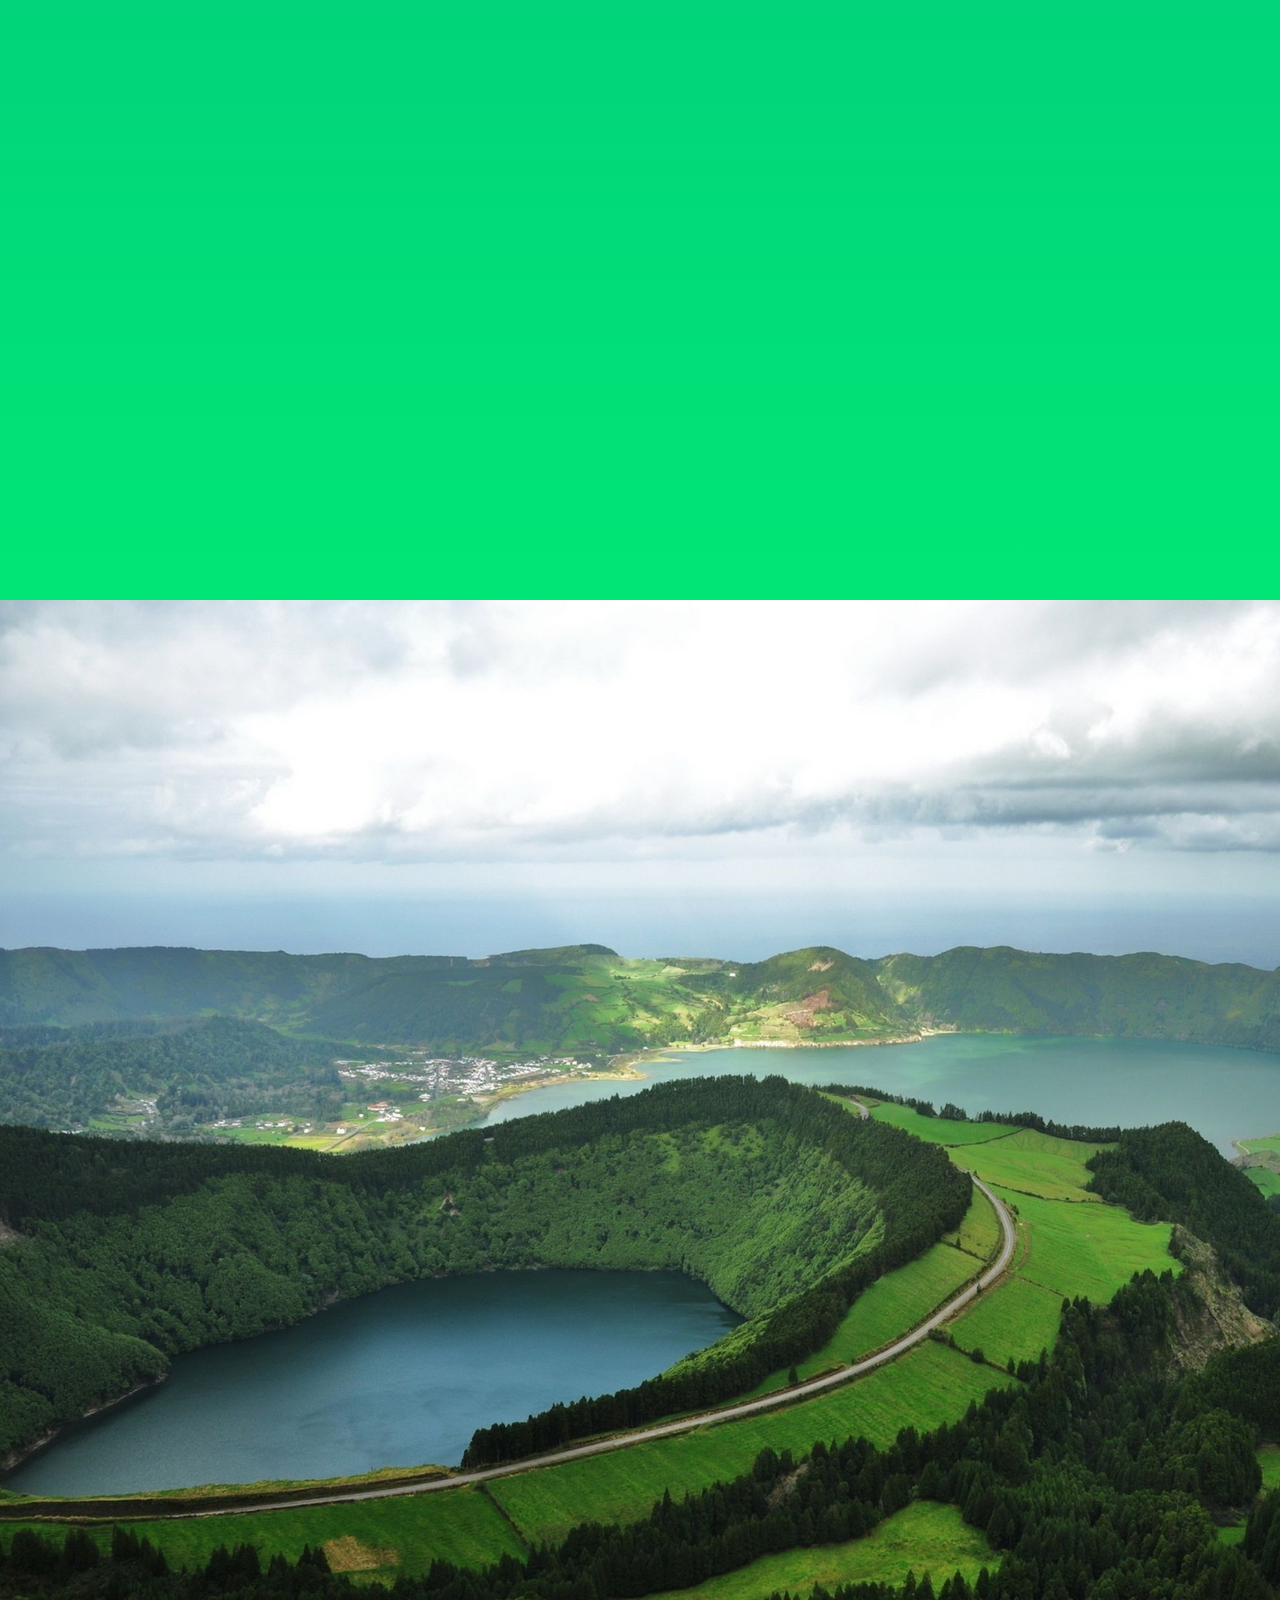
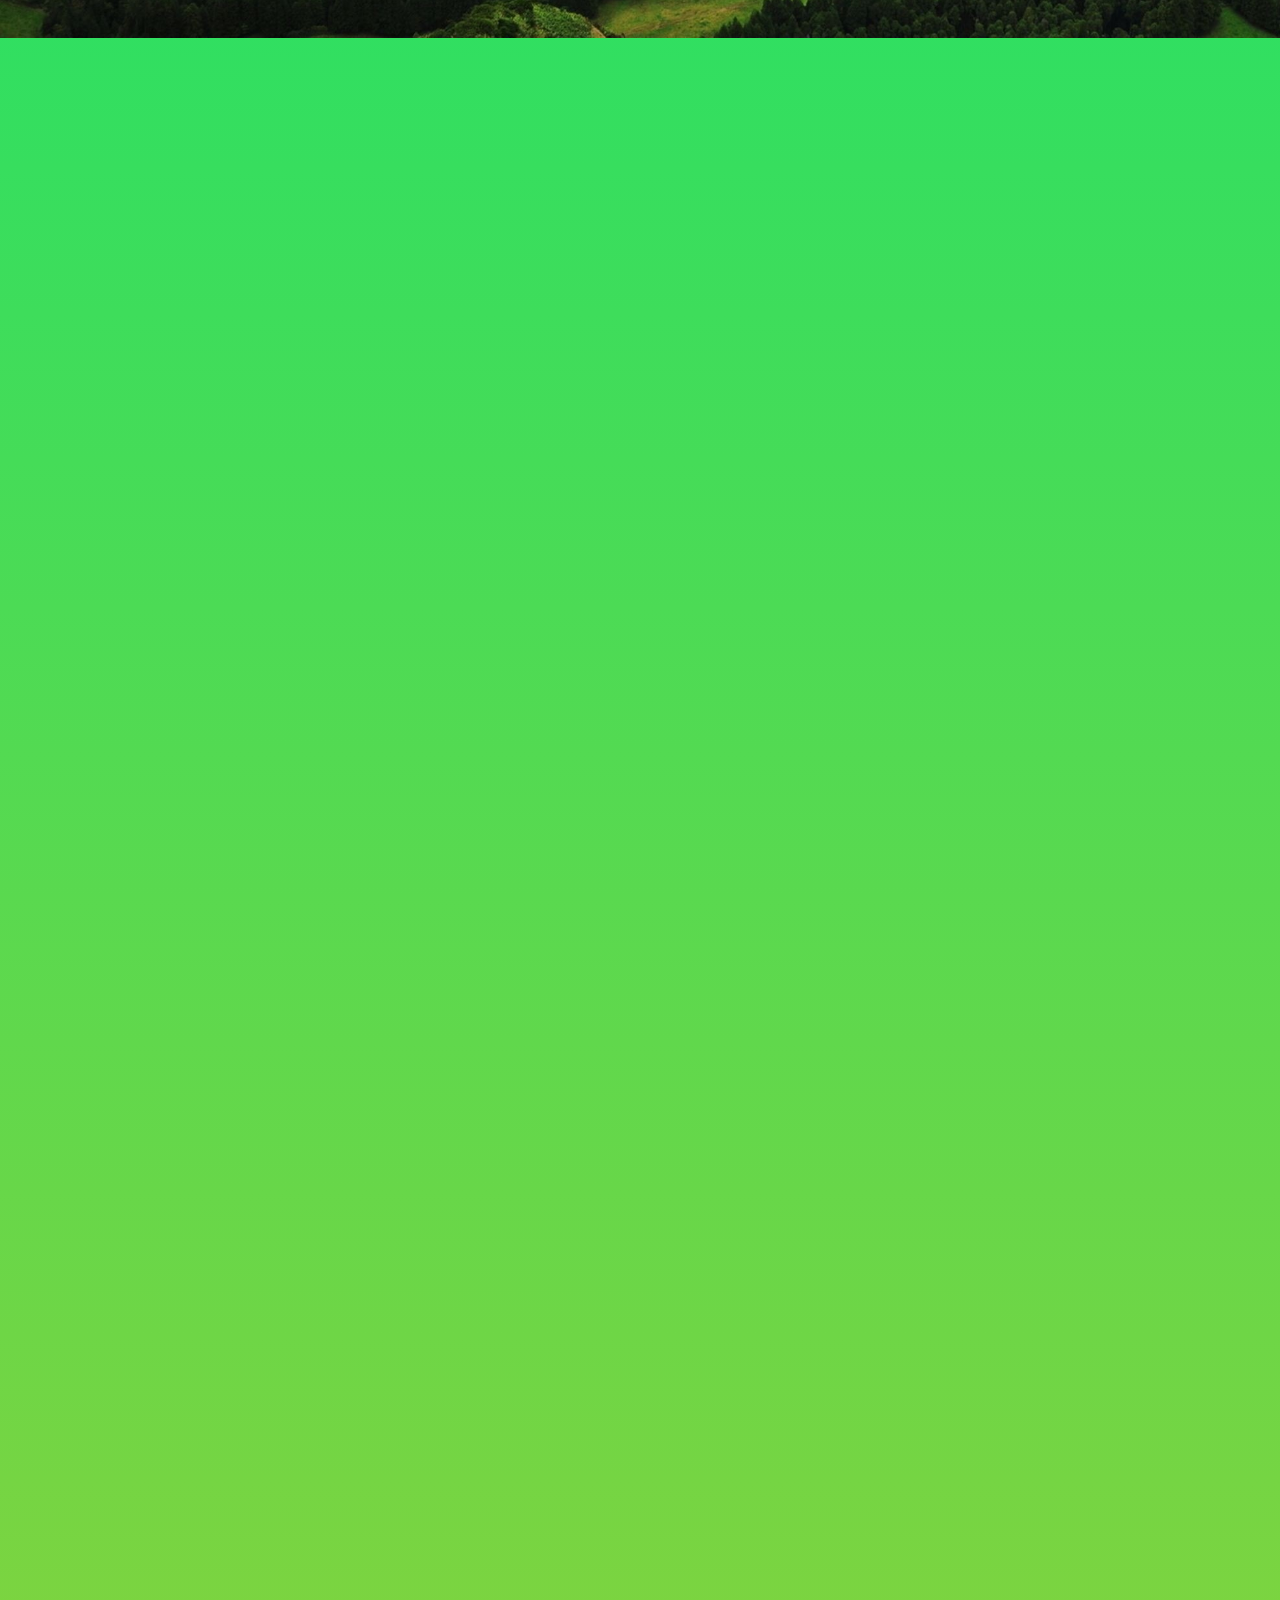
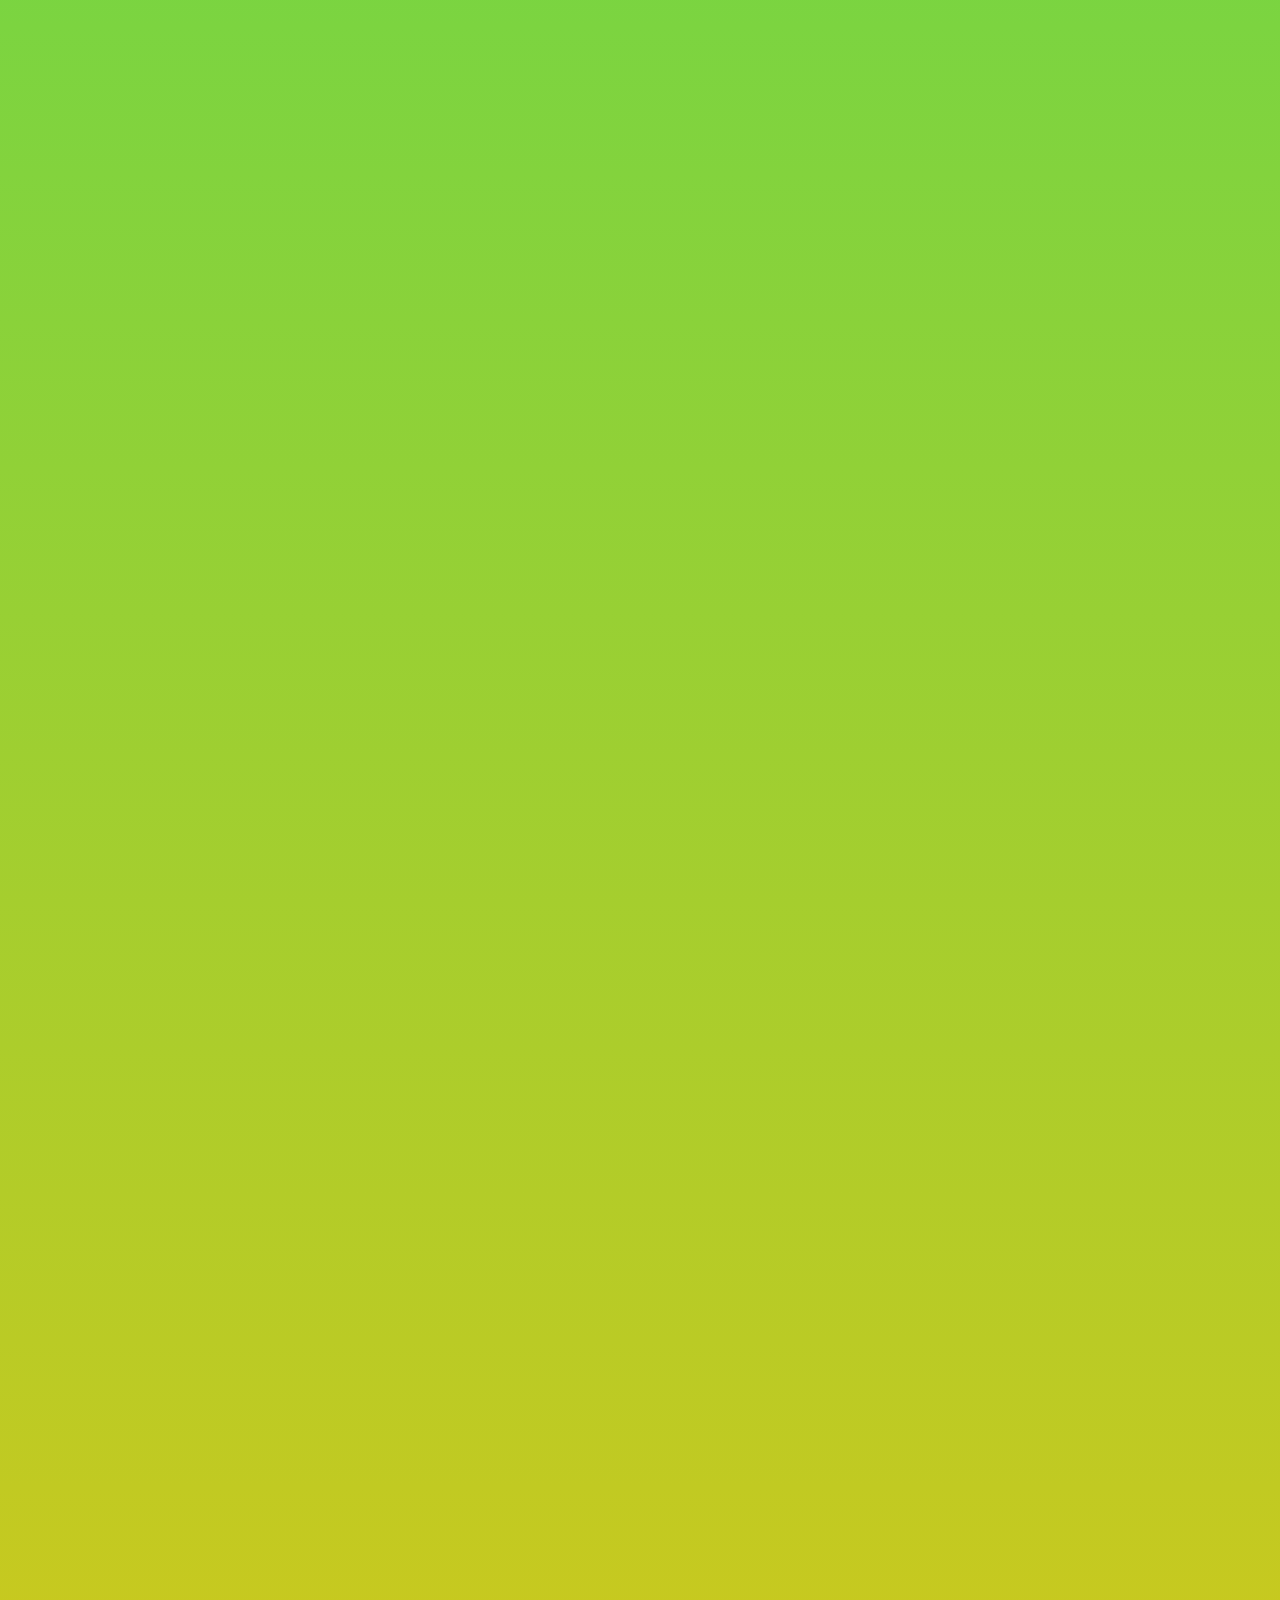
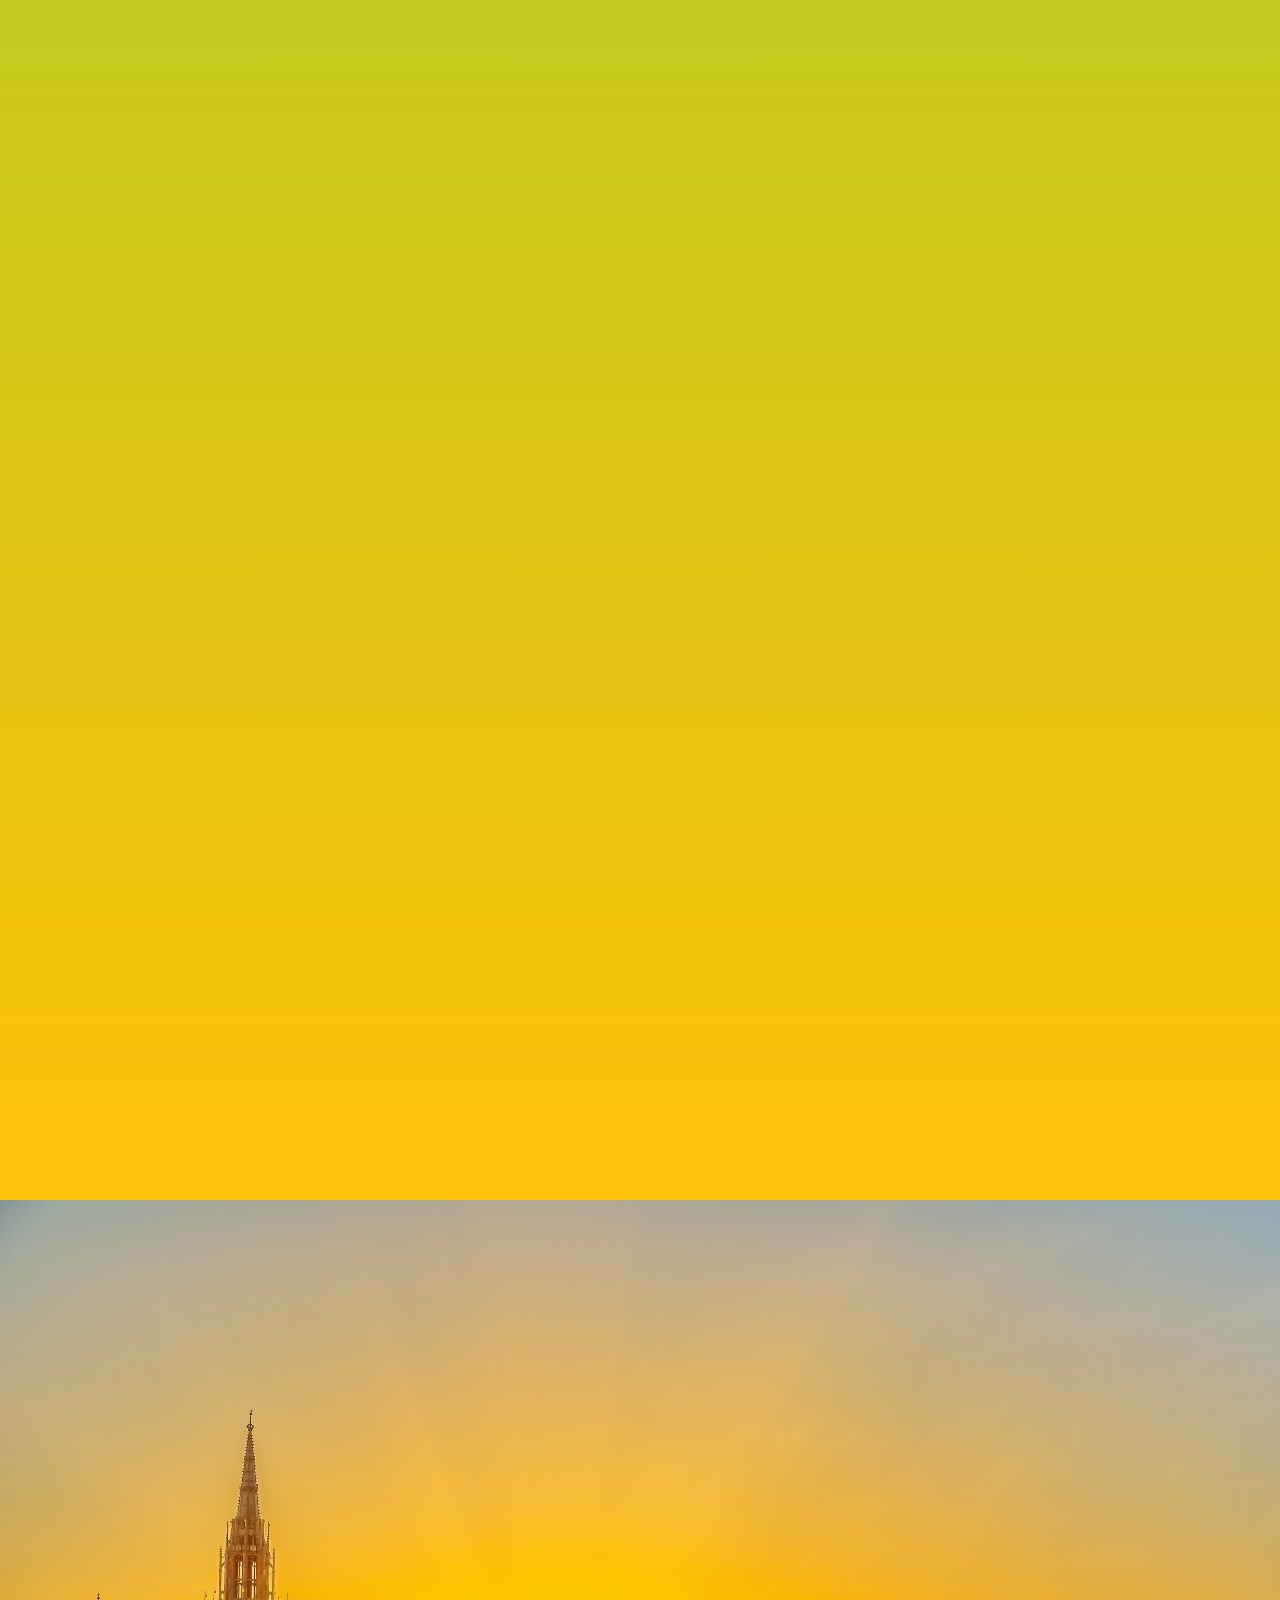
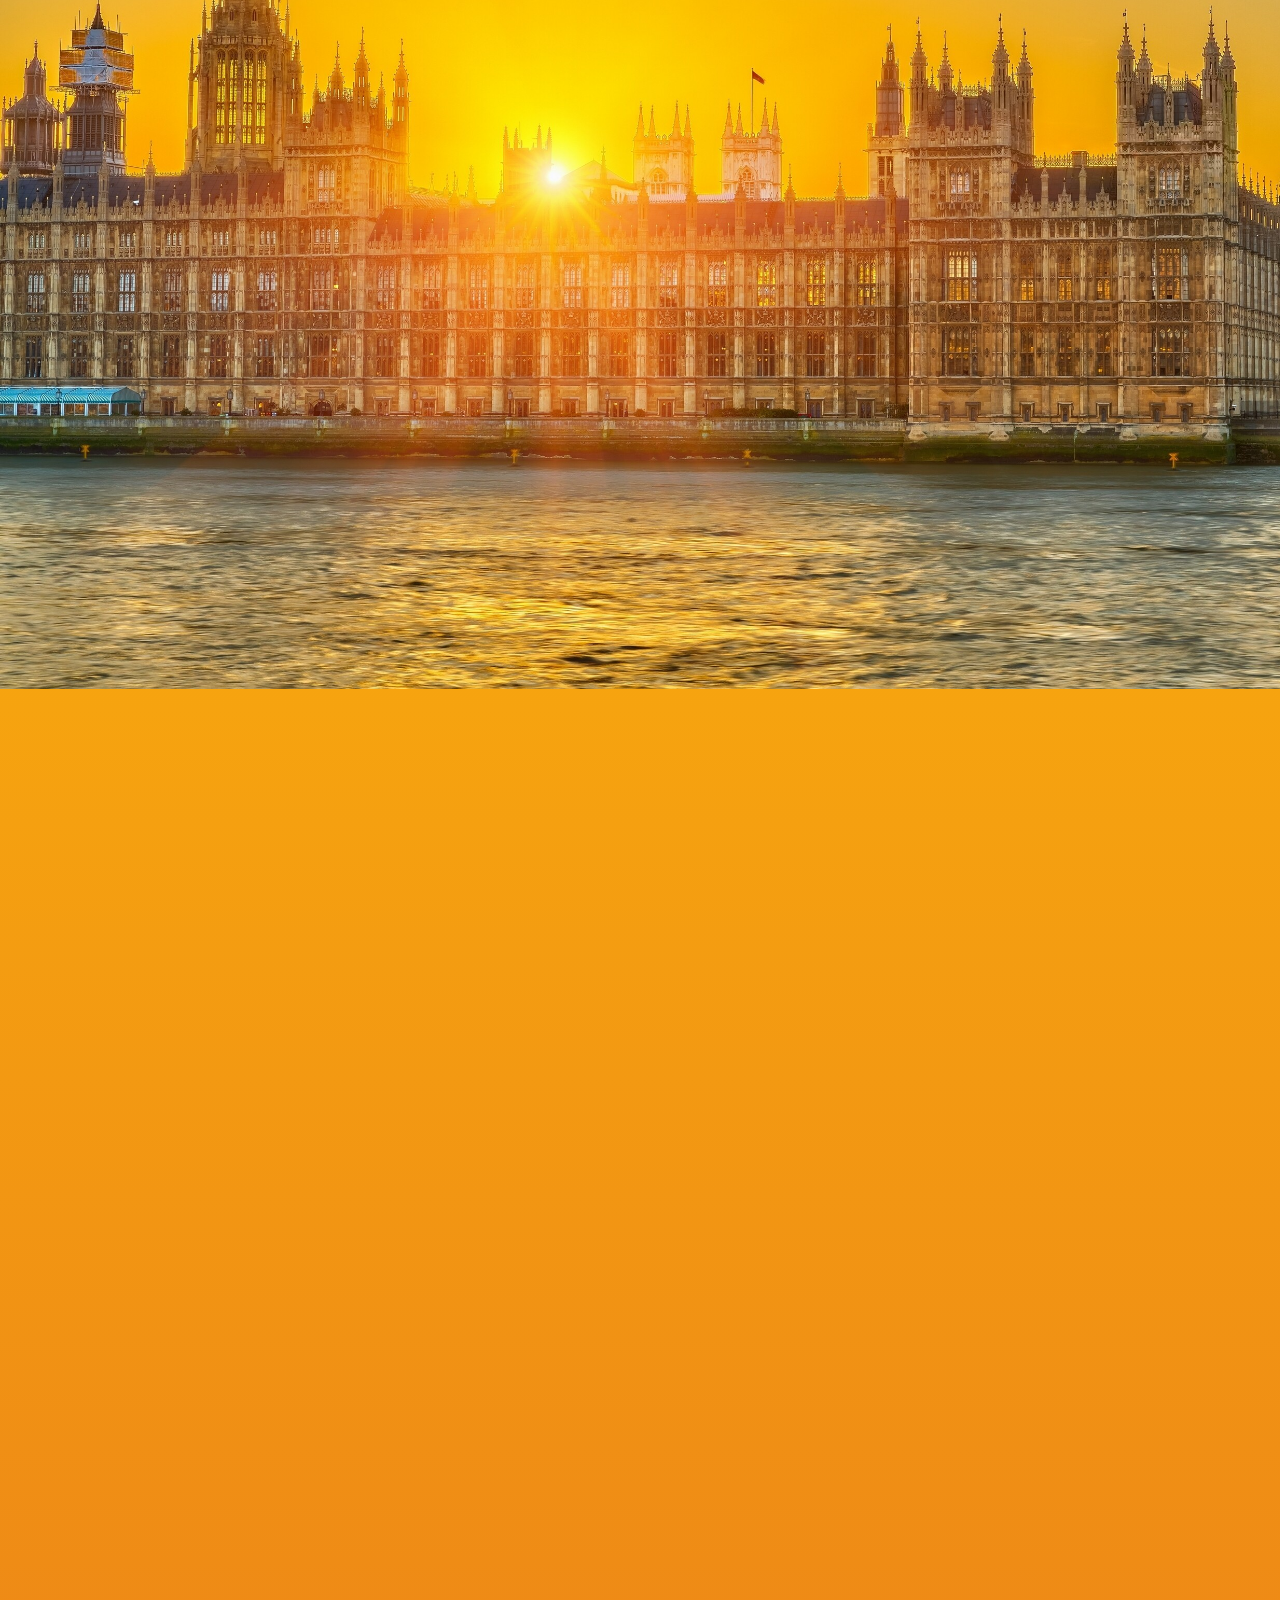
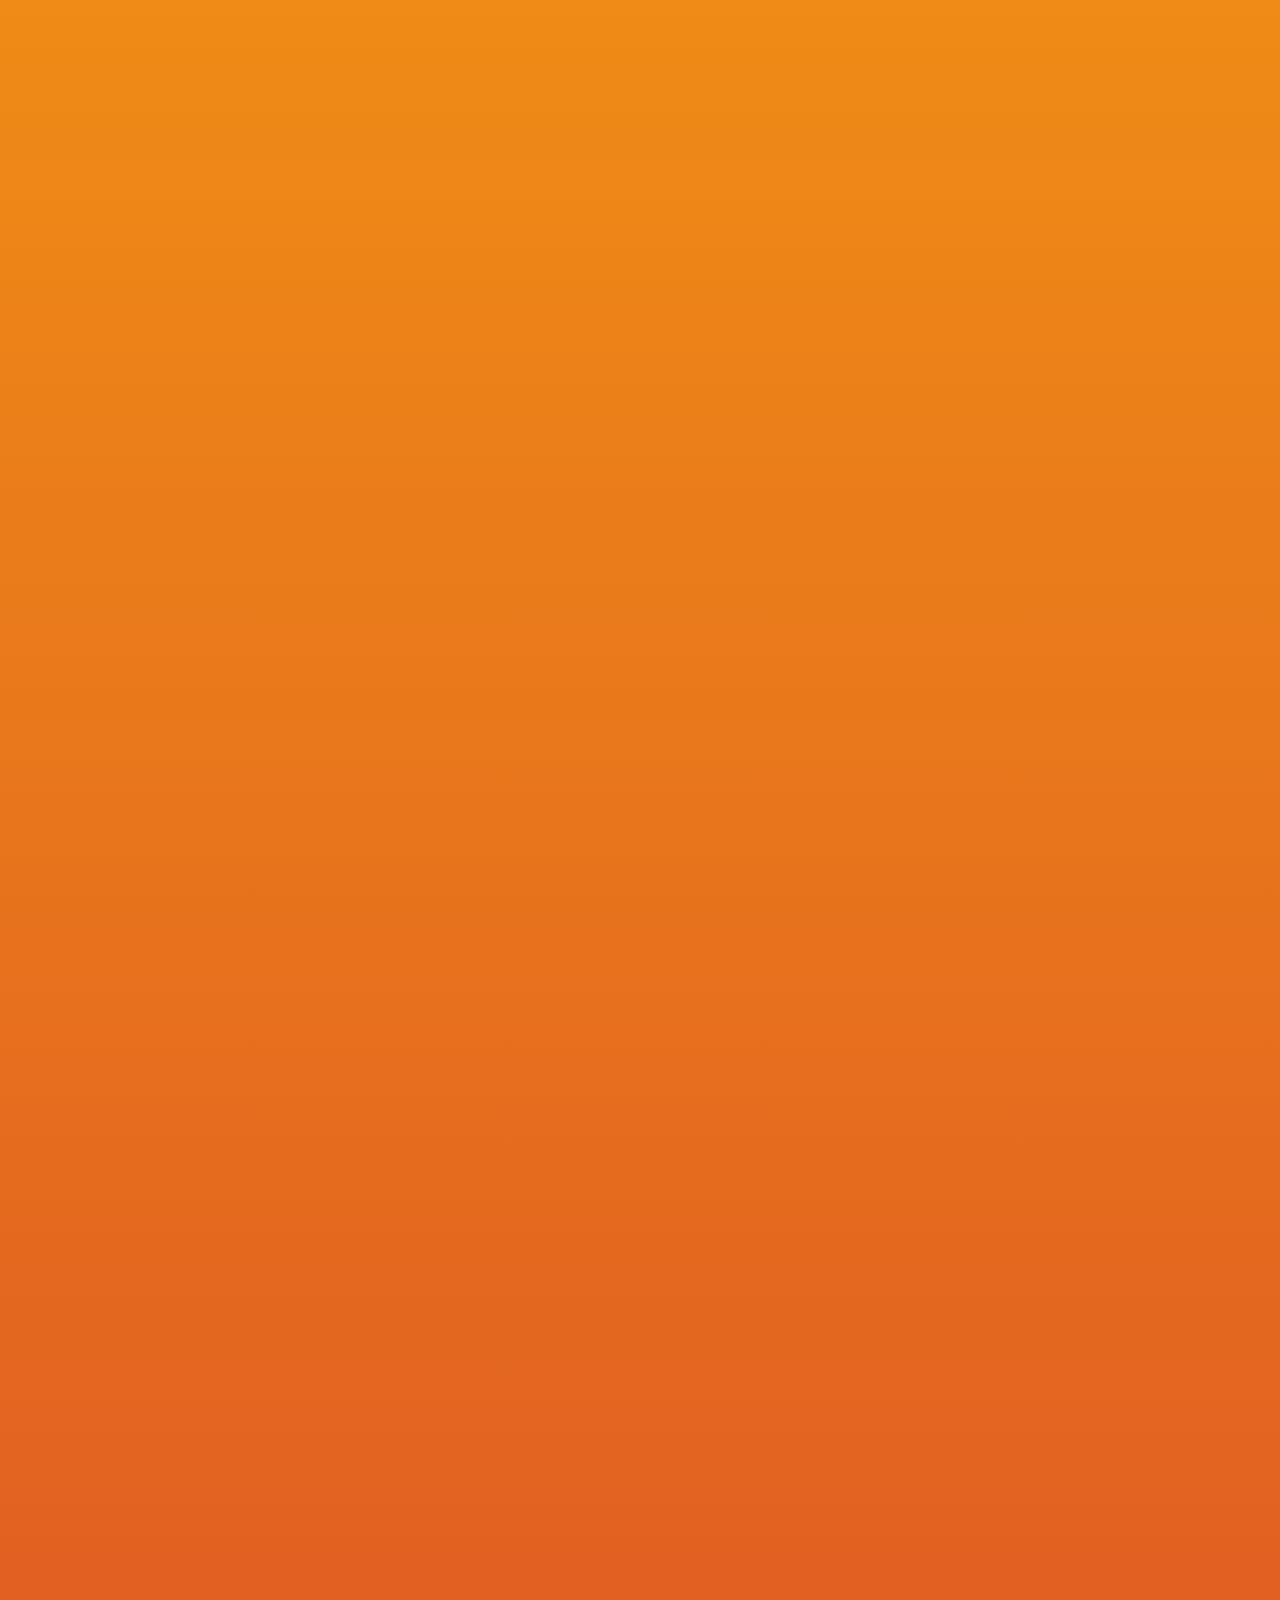
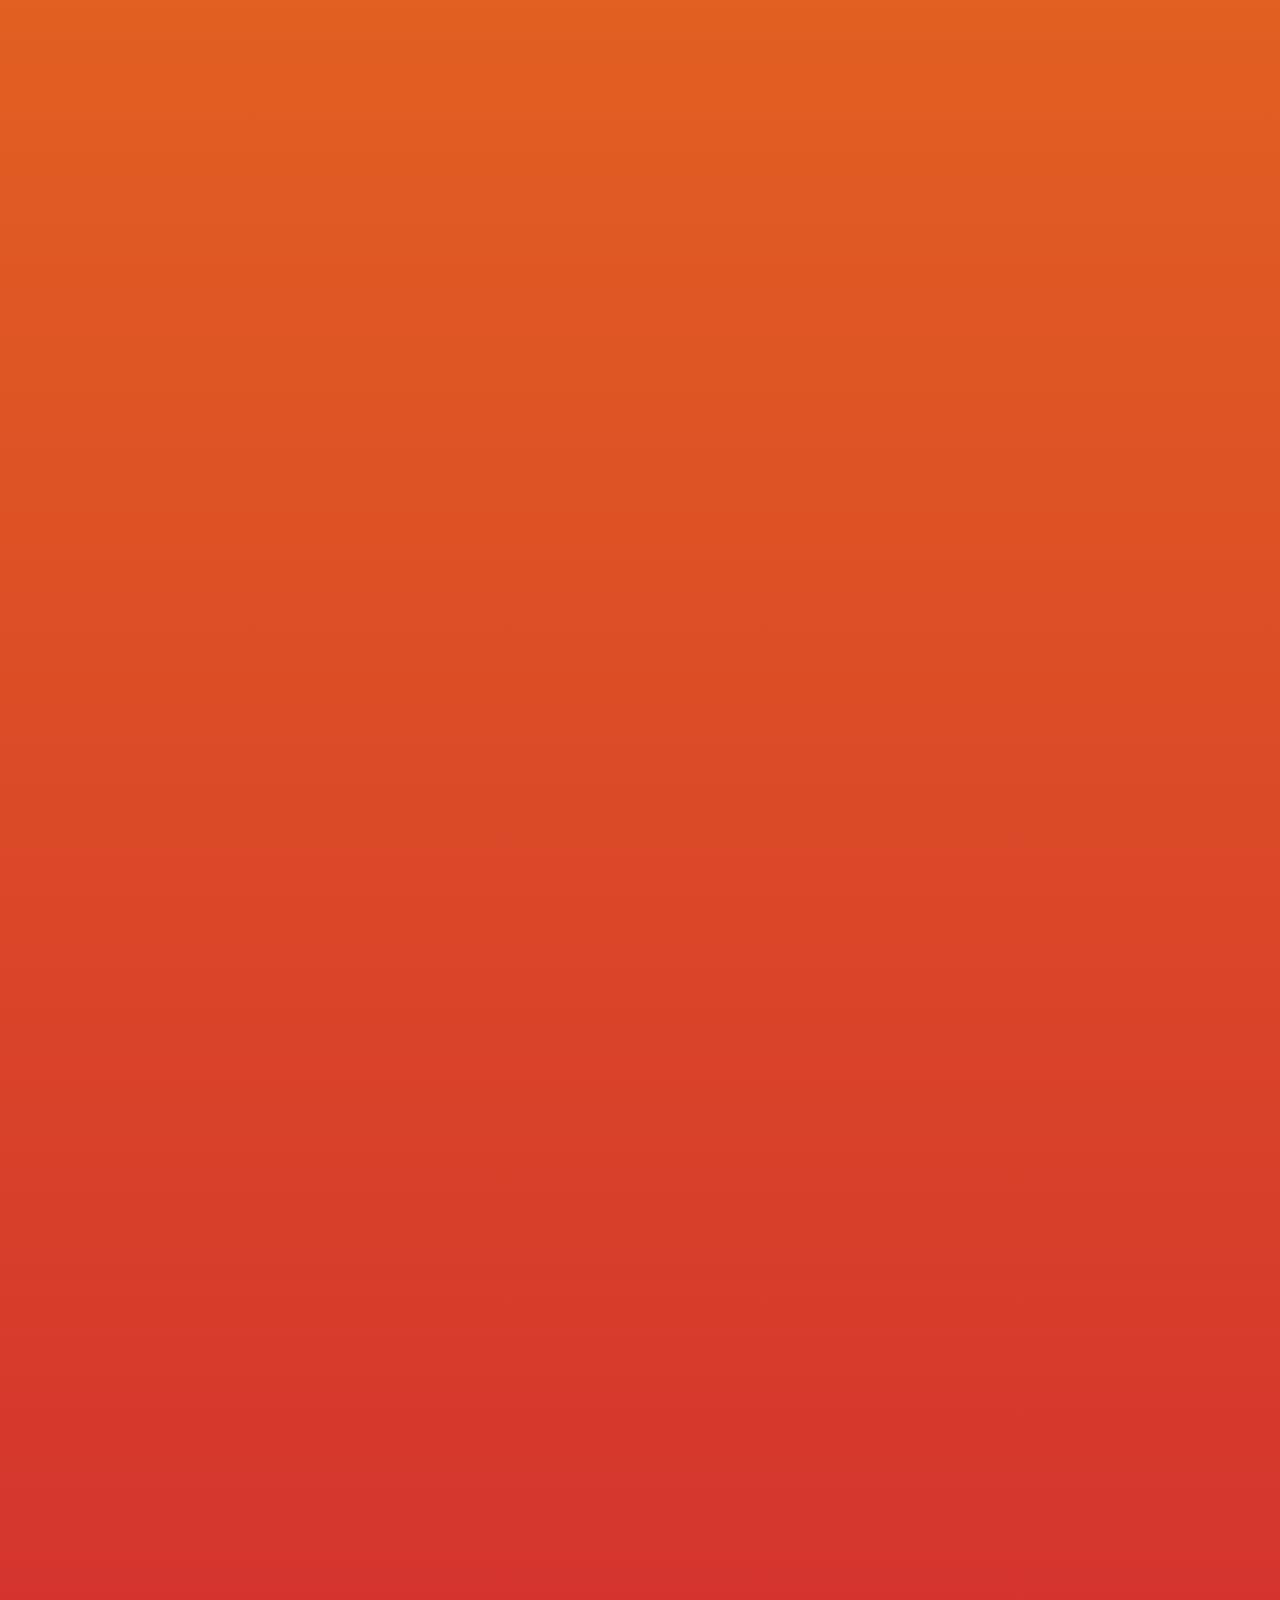
<file: blogHalushko/index.html>
<!DOCTYPE html>
<html>
	<head>
		<meta charset="UTF-8">
		<title>Мирослава Сергіївна</title>
		<link rel="stylesheet" href="main.css" />
	</head>
	<body>
		<section class="fixed-content">
			<div class = "shrift">
				<div class = "scolor1">
					<div class=" slide " data-slide="0">
						<div class = " animatable block1">
							<p>Знання — як і небеса — належать усім. Жоден учитель не має права приховувати їх від будь-кого, хто про них просить. Викладання — мистецтво віддавати.
							</br>Абрахам Гешель, релігійний діяч </p>	
						</div>
						<p class="animatable"> </br>Особистий блог  </br>
							  </br> Вчителя англійської мови
								</br>Сварицевицький НВК "ЗОШ І-ІІІ ступенів - ДНЗ" 
								</br>Галушко Мирослава Сергіївна
						</p>					
					</div>		
				</div>
			<div class = "scolor2">
				<div class="slide" data-slide="1">
					<p class="animatable"></br>
						Анкетні дані </br></br>
						1.Дата народження - 14.03.1973.
						2. Освіта: вища </br>
						Навчальний заклад- Рівненський державний педагогічний інститут</br>
						Рік закінчення- 1995</br>
						Диплом КН № 9144 серія, номер (ксерокопія додається)</br>
						Спеціальність за дипломом- учитель української мови і літератури,</br>
						іноземної мови(англійської)</br>
						3. Кваліфіційна категорія- вища </br>
						4. Атестація (дата) - 2015 рік </br>
						5. Стаж роботи: 26 років </br>
						Загальний-26</br>
						Педагогічний-26</br>
					</p>
					<div class = "animatable block2">
						<p>Вчитель повинен звертатися не стільки до пам’яті учнів, скільки до їх розуму, прагнути розуміння, а не одного запам’ятовування.
						</br></br>Федір Янкович, педагог </p>	
					</div>
				</div>
			</div>
			<div class = "scolor3">
				<div class="slide" data-slide="2">
								<p class="animatable">Мої матеріали </p>
								<p class="animatable" >Уроки</p> </br>
								<a href="https://docs.google.com/viewerng/viewer?url=http://osvita.ua/doc/files/news/472/47253/Urok.doc." class = "animatable"><span class="badge"></span>
									Урок-презентація з використанням
									мультимедійних засобів
									«Кіно. Типи фільмів »
								  </a> </br> </br>
								<p class="animatable">Календавно-тематичне планування</p> </br>
								<a href="https://docs.google.com/document/d/1i4TqaNdVibkkXcK3FkKWz-ndSzz1E4zM5o4Bu0M4ib0/edit?usp=sharing" class = "animatable"><span class="badge"></span>
									Календарно-тематичне планування 10 клас
								  </a> </br> </br>
								<p class="animatable">Методичні рекомендації</p>								

								
								<div class = " animatable block3">
										<p>Хороший учитель, який може взяти нульову плату і допомогти дітям розвиватися фізично, емоційно, соціально, є в прямому сенсі ангелом.
											
										</br>Ева Амуррі-Мартіно, акторка </p>	
								</div>
							</div>
						</div>
						<div class = "scolor4">
							<div class="slide" data-slide="3">
								<h2 class="animatable"> Контакти</h2>
								<div class="animatable">
									<p>	Моя електронна адреса: myroslavahalushko@gmai.com </p>
									<p>Мій телеграм: @myroslava_h</p>									 
									<p>Мій номер телефону: +380979391235</p>
								</div>
								<div class = " animatable block4">
										<p>Гарний вчитель може подарувати надію, розпалити уяву та вселити любов до навчання.
											
										</br>Бред Генрі, політик </p>	
								</div>


							</div>
						</div>
					</div>
				</div>
		</div>
	</section>
	
	<section class="panel home" data-section-name="home">
		<div class="inner">
			<img width="1660" class="section-bg section-bg-one initial-state init-image" src="1.jpg" />
		</div>
		
	</section>
	
	<section class="panel panel1" data-section-name="second">
		<div class="inner">
			<img width="1660" class="section-bg section-bg-one initial-state init-image" src="2.jpg" />
		</div>
	</section>
	
	<section class="panel panel2" data-section-name="third">
		<div class="inner">
			<img width="1660" class="section-bg section-bg-one initial-state init-image" src="3.jpg" />
	     </div>
	</section>
	
	<section class="panel panel3" data-section-name="fourth">
		<div class="inner">
			<img width="1660" class="section-bg section-bg-one initial-state init-image" src="4.jpg" />
	    </div>
	
		<script src="jquery-1.11.1.js"></script>

		<script src="easing.js"></script>

		<script src="jquery.scrollify.js"></script>

		<script src="main.js"></script>
		<script async defer src="https://buttons.github.io/buttons.js"></script>
		<script>(function(i,s,o,g,r,a,m){i['GoogleAnalyticsObject']=r;i[r]=i[r]||function(){
		(i[r].q=i[r].q||[]).push(arguments)},i[r].l=1*new Date();a=s.createElement(o),
		m=s.getElementsByTagName(o)[0];a.async=1;a.src=g;m.parentNode.insertBefore(a,m)
		})(window,document,'script','//www.google-analytics.com/analytics.js','ga');
		ga('create', 'UA-50992962-1', 'lukehaas.me');
		ga('send', 'pageview');</script>
	</body>
</html>
</file>
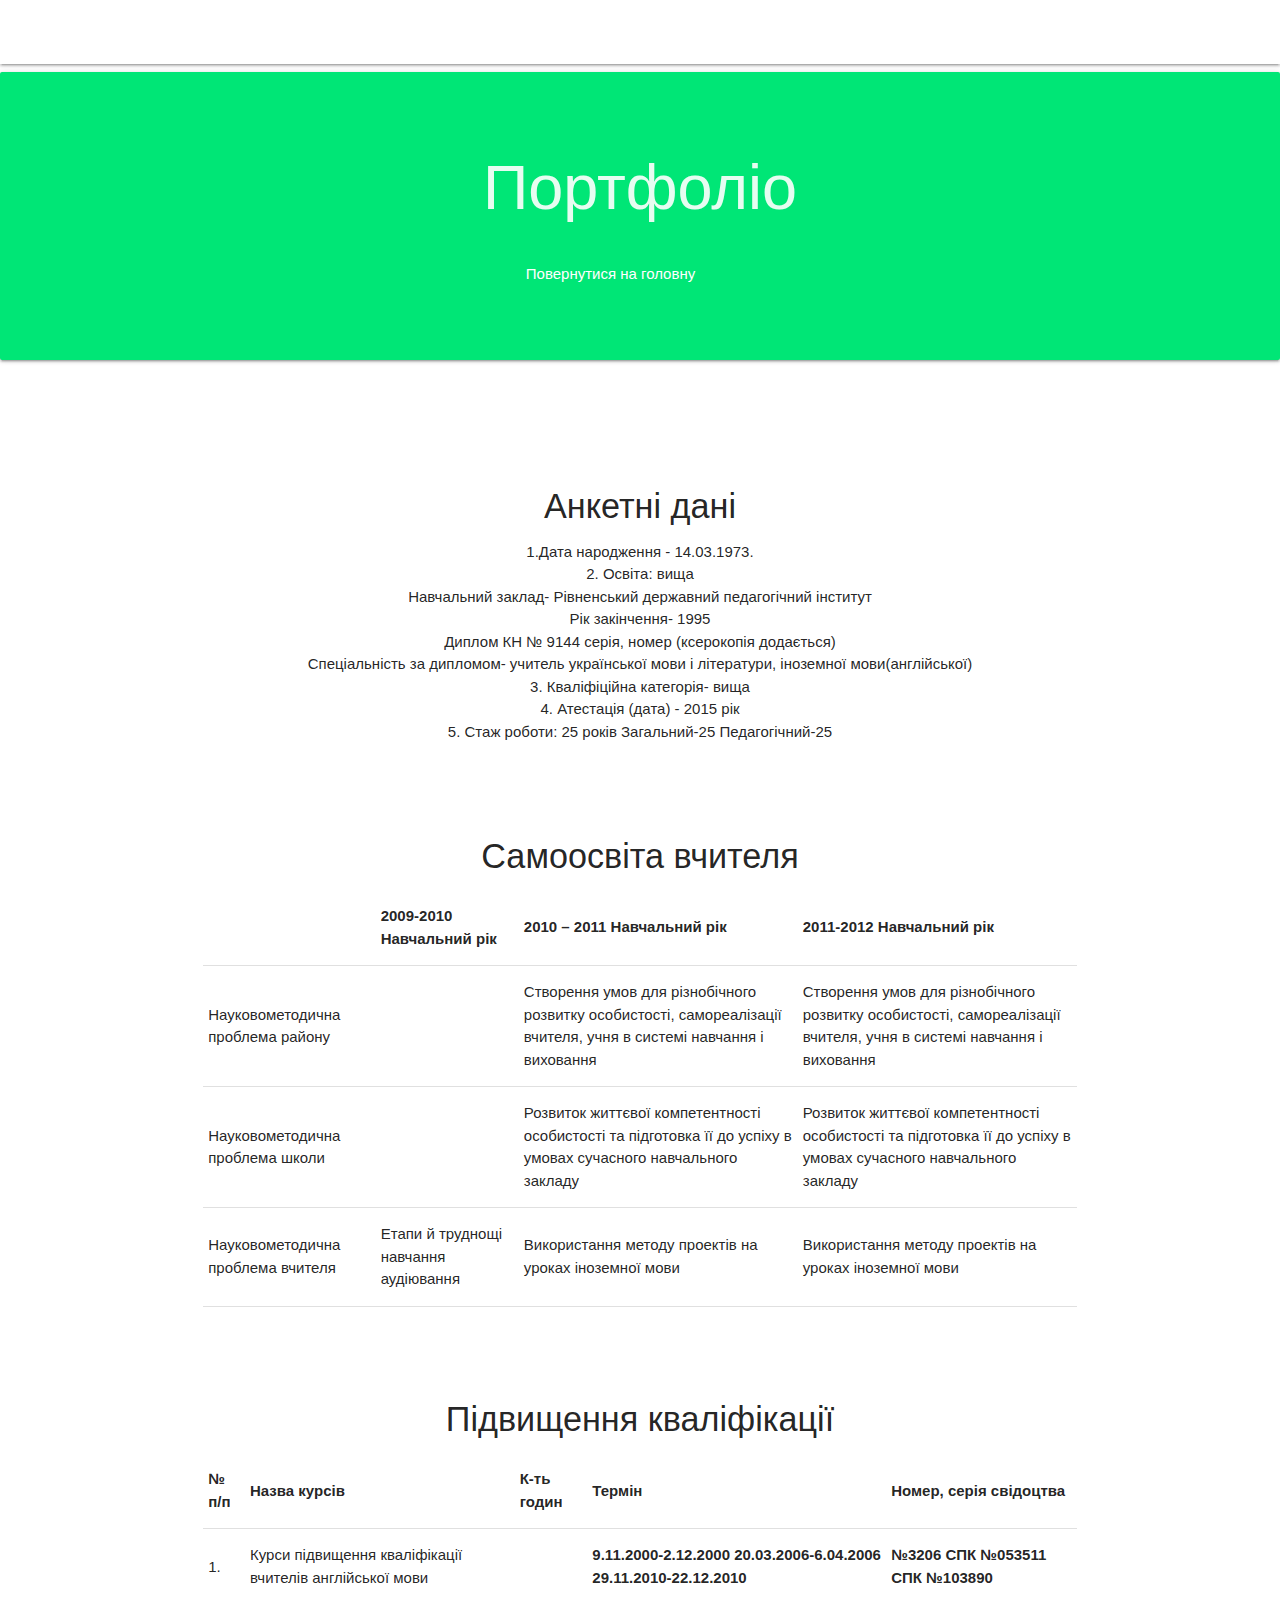
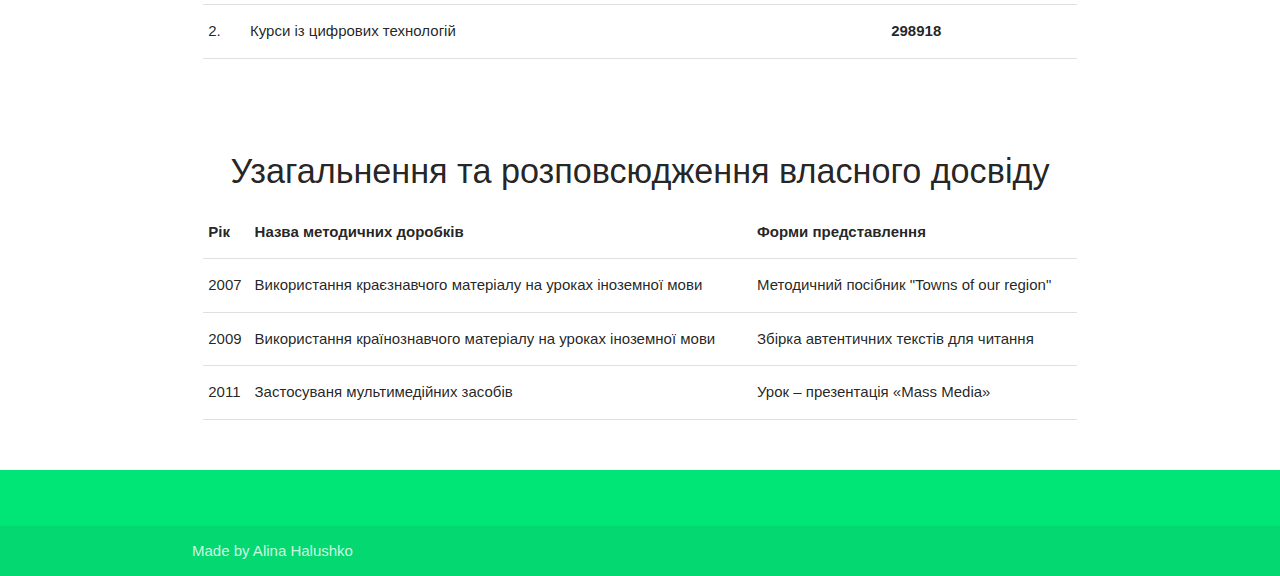
<file: blogHalushko/new 1.html>
<!DOCTYPE html>
<html lang="en">
<head>
  <meta http-equiv="Content-Type" content="text/html; charset=UTF-8"/>
  <meta name="viewport" content="width=device-width, initial-scale=1"/>
  <title>Blog Halushko</title>

  <!-- CSS  -->
  <link href="https://fonts.googleapis.com/icon?family=Material+Icons" rel="stylesheet">
  <link href="css/materialize.css" type="text/css" rel="stylesheet" media="screen,projection"/>
  <link href="css/style.css" type="text/css" rel="stylesheet" media="screen,projection"/>
</head>
<body>
  <nav class="white" role="navigation">
    <div class="nav-wrapper container">
      <a href="#" data-target="nav-mobile" class="sidenav-trigger"><i class="material-icons">menu</i></a>
    </div>
  </nav>

  <div id="index-banner" class="parallax-container" >
  <div class="card-panel green accent-3">
    <div class="section no-pad-bot">
      <div class="container">
        <br><br>
		<h1 class="header center col s12 light ">Портфоліо</h1>
        <div class="row center">
          <h5 class="header col s12 light"></h5>
		  <a href="index.html"  class=" white-text" ><span class="badge"></span>Повернутися на головну</a></p>
        </div>
        <div class="row center">
          
        </div>
        <br><br>
	  </div>
    </div>
   </div>
  </div>
  <div class="container">
    <div class="section">
		<div class="row">
			<div class="col s12 center">
				<h3><i class="mdi-content-send brown-text"></i></h3>
				<h4>Анкетні дані</h4>
				<p class="left-align light"> 
					<ul>
						<li>1.Дата народження - 14.03.1973.</li>
						<li>2. Освіта: вища
					<ul>
						<li>Навчальний заклад- Рівненський державний педагогічний інститут</li>
						<li>Рік закінчення- 1995</li>
						<li>Диплом КН № 9144 серія, номер (ксерокопія додається)</li>
						<li>Спеціальність за дипломом- учитель української мови і літератури,
							іноземної мови(англійської)</li>
					</ul>
						<li>3. Кваліфіційна категорія- вища </li>
						<li>4. Атестація (дата) - 2015 рік</li>

						</li>
						<li>5. Стаж роботи: 25 років
								Загальний-25
								Педагогічний-25</li>
					</ul>
				</p>
			</div>
		</div>
	</div>
  </div>

 
   <div class="container">
    <div class="section">
		<div class="row">
			<div class="col s12 center">
				<h3><i class="mdi-content-send brown-text"></i></h3>
				<h4>Самоосвіта вчителя</h4>
					<p class="left-align light"> 
						<table>
							<thead>
								<tr>
									<th></th>
									<th>2009-2010 Навчальний рік </th>
									<th>2010 – 2011 Навчальний рік</th>
									<th>2011-2012 Навчальний рік</th>
								</tr>
							</thead>
							<tbody>
								<tr>
									<td>Науковометодична проблема району </td>
									<td> </td>
									<td>Створення умов для різнобічного розвитку особистості,
										самореалізації вчителя, учня в системі навчання і
										виховання</td>
									<td>Створення умов для різнобічного розвитку особистості,
										самореалізації вчителя, учня в системі навчання і
										виховання</td>
								</tr>
								<tr>
									<td>Науковометодична проблема школи </td>
									<td></td>
									<td>Розвиток життєвої компетентності особистості та
									    підготовка її до успіху в умовах сучасного
										навчального закладу</td>
									<td>Розвиток життєвої компетентності особистості та
									    підготовка її до успіху в умовах сучасного
										навчального закладу</td>
								</tr>
								<tr>
									<td>Науковометодична проблема вчителя </td>
									<td>Етапи й труднощі навчання аудіювання</td>
									<td>Використання методу проектів на уроках іноземної мови</td>
									<td>Використання методу проектів на уроках іноземної мови</td>
								</tr>
							</tbody>
						</table>
					</p>
				</div>
			</div>
		</div>
	</div>
	
	<div class="container">
		<div class="section">
			<div class="row">
				<div class="col s12 center">
				<h3><i class="mdi-content-send brown-text"></i></h3>
				<h4>Підвищення кваліфікації </h4>
				<p class="left-align light"> 
					<table>
						<thead>
							<tr>
								<th>№ п/п </th>
								<th>Назва курсів</th>
								<th>К-ть годин</th>
								<th>Термін</th>
								<th>Номер, серія свідоцтва</th>
							</tr>
						</thead>
					    <tbody>
							<tr>
								<td>1.</td>
								<td>Курси підвищення кваліфікації вчителів англійської мови </td>
								<td></td>
								<th>9.11.2000-2.12.2000
									20.03.2006-6.04.2006
									29.11.2010-22.12.2010</th>
								<th>№3206 
									СПК 
									№053511
									СПК
									№103890</th>
							</tr>
							<tr>
								<td>2.</td>
								<td>Курси із цифрових технологій </td>
								<td></td>
								<th></th>
								<th>298918</th>
							</tr>
						</tbody>
					</table>
				</p>
			</div>
		</div>
	</div>
  </div>
  
  <div class="container">
    <div class="section">

      <div class="row">
        <div class="col s12 center">
          <h3><i class="mdi-content-send brown-text"></i></h3>
          <h4>Узагальнення та розповсюдження власного досвіду
</h4>
          <p class="left-align light"> 
			
			
			
			 <table>
        <thead>
          <tr>
              <th>Рік 
</th>
              <th>Hазва методичних
доробків</th>
              <th>Форми
представлення</th>
          </tr>
        </thead>

        <tbody>
          <tr>
            <td>2007 

</td>
            <td>Використання краєзнавчого
матеріалу на уроках іноземної
мови</td>
            <td>Методичний посібник
"Towns of our region"</td>
          </tr>
          <tr>
            <td>2009 
</td>
            <td>Використання країнознавчого
матеріалу на уроках іноземної
мови</td>
            <td>Збірка автентичних
текстів для читання</td>
          </tr>
          <tr>
            <td>2011 
 </td>
            <td>Застосуваня мультимедійних
засобів</td>
            <td>Урок – презентація
«Мass Мedia»</td>
          </tr>
        </tbody>
      </table>
            
            
            
		</p>
        </div>
      </div>

    </div>
  </div>

  <footer class="page-footer teal green accent-3">
    <div class="container">
      <div class="row">
        <div class="col l6 s12">
          <h5 class="white-text"></h5>
          <p class="grey-text text-lighten-4"> </p>


        </div>
        
      </div>
    </div>
    <div class="footer-copyright">
      <div class="container">
      Made by Alina Halushko</a>
      </div>
    </div>
  </footer>


  <!--  Scripts-->
  <script src="https://code.jquery.com/jquery-2.1.1.min.js"></script>
  <script src="js/materialize.js"></script>
  <script src="js/init.js"></script>

  </body>
</html>
</file>
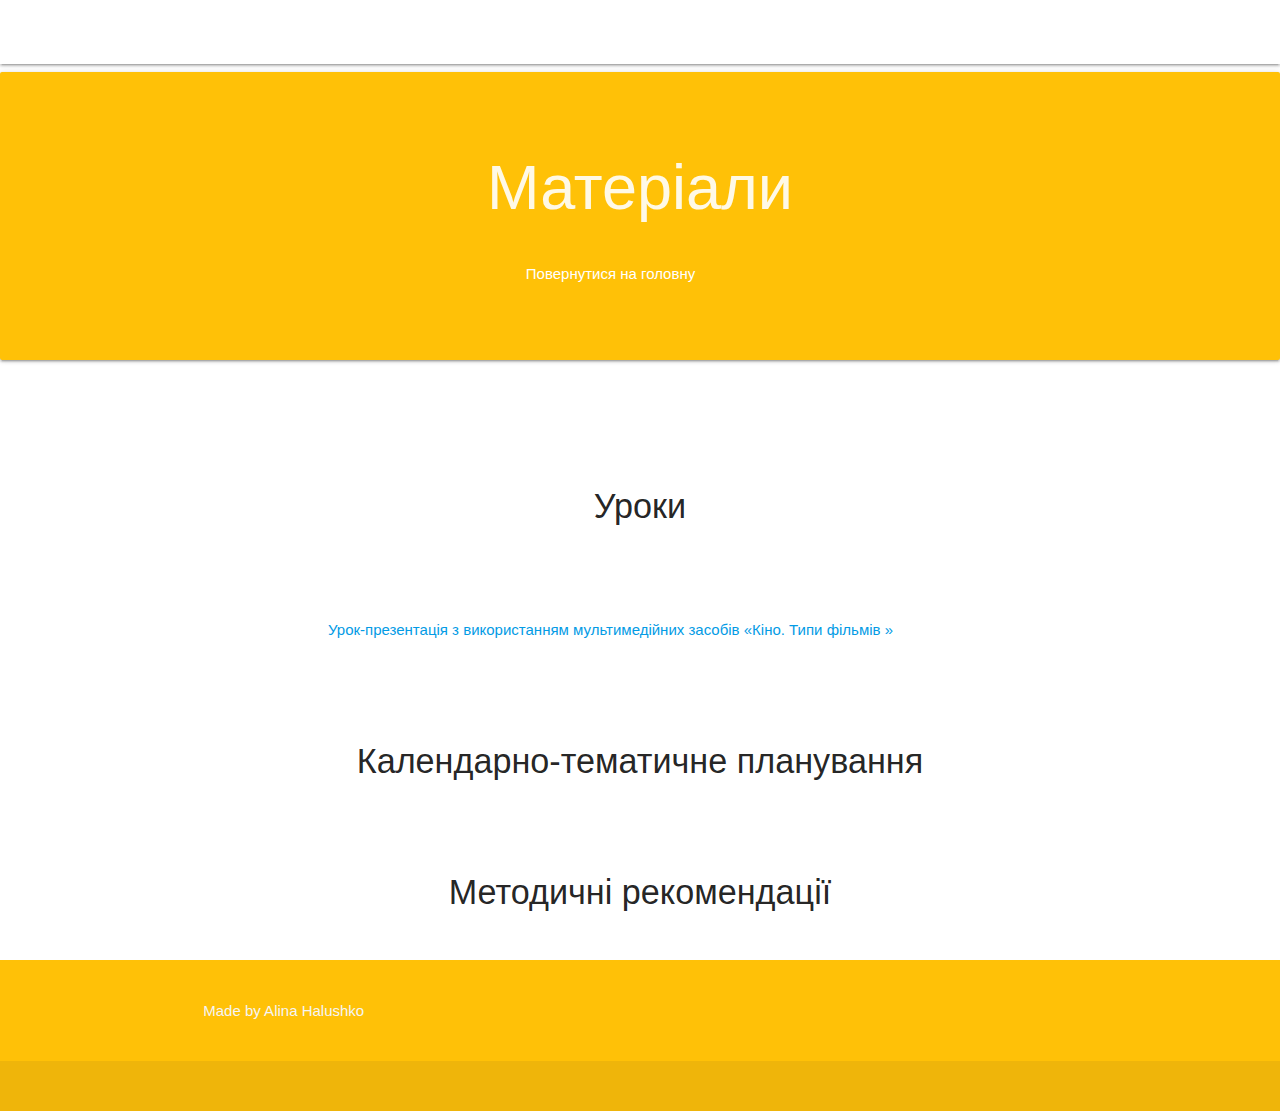
<file: blogHalushko/new 2.html>
<!DOCTYPE html>
<html lang="en">
<head>
  <meta http-equiv="Content-Type" content="text/html; charset=UTF-8"/>
  <meta name="viewport" content="width=device-width, initial-scale=1"/>
  <title>Blog Halushko</title>
   
  <!-- CSS  -->
  <link href="https://fonts.googleapis.com/icon?family=Material+Icons" rel="stylesheet">
  <link href="css/materialize.css" type="text/css" rel="stylesheet" media="screen,projection"/>
  <link href="css/style.css" type="text/css" rel="stylesheet" media="screen,projection"/>
</head>
<body>
  <nav class="white" role="navigation">
    <div class="nav-wrapper container">
      
      

     
      <a href="#" data-target="nav-mobile" class="sidenav-trigger"><i class="material-icons">menu</i></a>
    </div>
  </nav>

  <div id="index-banner" class="parallax-container" >
  <div class="card-panel amber">
            
    <div class="section no-pad-bot">
      <div class="container">
        <br><br>
        <h1 class="header center col s12 light ">Матеріали</h1>
        <div class="row center">
          <h5 class="header col s12 light"></h5>
		  <a href="index.html" class= "white-text"><span class="badge"></span>Повернутися на головну</a></p>
        </div>
        <div class="row center">
          
        </div>
        <br><br>

      </div>
    </div>
   </div>
  </div>
 
  
  
  
   <div class="container">
    <div class="section">

      <div class="row">
        <div class="col s12 center">
          <h3><i class="mdi-content-send brown-text"></i></h3>
          <h4>Уроки</h4>
                </div>
            </div>
        </div>
      </div> 
  
   <div class="container">
    <div class="section">

      <div class="row">
        <div class="col s12 center">
          <h3><i class="mdi-content-send black-text"></i></h3>
           <a href="                                                                                                                                                                                                                                                                                                                                                                                                                                                                                                                                                                                                                                                                                                                                                                                                                                                                                                                                                                                                                                                                                                                                                                                                                                                                                                                                                                                                                                                                                                                                                                                                                                                                                                                                                                                                                                                                                                                                                                                                                                                                                                                                                                                                                                                                                                                                                                                                                                                                                                                                                                                                                                                                                                                                                                                                                                                                                                                                                                                                                                                                                                                                                                                                                                                                                                                                                                                                                                                                                                                                                                                                                                                                                                                                                                                                                                                                                                                                                                                                                                                                                                                                                                                                                                                                                                                                                                                                                                                                                                                                                                                                                                                                                                                                                                                                                                                                                                                                                                                                                                                                                                                                                                                                                                                                                                                                                                                                                                                                                                                                                                                                                                                                                                                                                                                                                                                                                                                                                                                                                                                                                                                                                                                                                                                                                                                                                                                                                                                                                                                                                                                                                                                                                                                                                                                                                                                                                                                                                                                                                                                                                                                                                                                                                                                                                                                                                                                                                                                                                                                                                                                                                                                                                                                                                                                                                                                                                                                                                                                                                                                                                                                                                                                                                                                                                                                                                                                                                                                                                                                                                                                                                                                                                                                                                                                                                                                                                                                                                                                                                                                                                                                                                                                                                                                                                                                                                                                                                                                                                                                                                                                                                                                                                                                                                                                                                                                                                                                                                                                                                                                                                                                                                                                                                                                                                                                                                                                                                                                                                                                                                                                                                                                                                                                                                                                                                                                                                                                                                                                                                                                                                                                                                                                                                                                                                                                                                                                                                                                                                                                                                                                                                                                                                                                                                                                                                                                                                                                                                                                                                                                                                                                                                                                                                                                                                                                                                                                                                                                                                                                                                                                                                                                                                                                                                                                                                                                                                                                                                                                                                                                                                                                                                                                                                                                                                                                                                                                                                                                                                                                                                                                                                                                                                                                                                                                                                                                                                                                                                                                                                                                                                                                                                                                                                                                                                                                                                                                                                                                                                                                                                                                                                                                                                                                                                                                                                                                                                                                                                                                                                                                                                                                                                                                                                                                                                                                                                                                                                                                                                                                                                                                                                                                                                                                                                                                                                                                                                                                                                                                                                                                                                                                                                                                                                                                                                                                                                                                                                                                                                                                                                                                                                                                                                                                                                                                                                                                                                                                                                                                                                                                                                                                                                                                                                                                                                                                                                                                                                                                                                                                                                                                                                                                                                                                                                                                                                                                                                                                                                                                                                                                                                                                                                                                                                                                                                                                                                                                                                                                                                                                                                                                                                                                                                                                                                                                                                                                                                                                                                                                                                                                                                                                                                                                                                                                                                                                                                                                                                                                                                                                                                                                                                                                                                                                                                                                                                                                                                                                                                                                                                                                                                                                                                                                                                                                                                                                                                                                                                                                                                                                                                                                                                                                                                                                                                                                                                                                                                                                                                                                                                                                                                                                                                                                                                                                                                                                                                                                                                                                                                                                                                                                                                                                                                                                                                                                                                                                                                                                                                                                                                                                                                                                                                                                                                                                                                                                                                                                                                                                                                                                                                                                                                                                                                                                                                                                                                                                                                                                                                                                                                                                                                                                                                                                                                                                                                                                                                                                                                                                                                                                                                                                                                                                                                                                                                                                                                                                                                                                                                                                                                                                                                                                                                                                                                                                                                                                                                                                                                                                                                                                                                                                                                                                                                                                                                                                                                                                                                                                                                                                                                                                                                                                                                                                                                                                                                                                                                                                                                                                                                                                                                                                                                                                                                                                                                                                                                                                                                                                                                                                                                                                                                                                                                                                                                                                                                                                                                                                                                                                                                                                                                                                                                                                                                                                                                                                                                                                                                                                                                                                                                                                                                                                                                                                                                                                                                                                                                                                                                                                                                                                                                                                                                                                                                                                                                                                                                                                                                                                                                                                                                                                                                                                                                                                                                                                                                                                                                                                                                                                                                                                                                                                                                                                                                                                                                                                                                                                                                                                                                                                                                                                                                                                                                                                                                                                                                                                                                                                                                                                                                                                                                                                                                                                                                                                                                                                                                                                                                                                                                                                                                                                                                                                                                                                                                                                                                                                                                                                                                                                                                                                                                                                                                                                                                                                                                                                                                                                                                                                                                                                                                                                                                                                                                                                                                                                                                                                                                                                                                                                                                                                                                                                                                                                                                                                                                                                                                                                                                                                                                                                                                                                                                                                                                                                                                                                                                                                                                                                                                                                                                                                                                                                                                                                                                                                                                                                                                                                                                                                ." ><span class="badge"></span>Урок-презентація з використанням

мультимедійних засобів
«Кіно. Типи фільмів »</a></p>
		  <h4>
</h4>
       
        </div>
      </div>

    </div>
  </div>

  <div class="container">
    <div class="section">

      <div class="row">
        <div class="col s12 center">
          <h3><i class="mdi-content-send brown-text"></i></h3>
          <h4>Календарно-тематичне планування</h4>
                </div>
            </div>
        </div>
      </div> 
	  
	  
	  <div class="container">
    <div class="section">

      <div class="row">
        <div class="col s12 center">
          <h3><i class="mdi-content-send brown-text"></i></h3>
          <h4>Методичні рекомендації</h4>
                </div>
            </div>
        </div>
      </div>
  
  <footer class="page-footer teal amber">
    <div class="container">
      <div class="row">
        <div class="col l6 s12">
          <h5 class="white-text"></h5>
          <p class="grey-text text-lighten-4">Made by Alina Halushko </p>


        </div>
        
      </div>
    </div>
    <div class="footer-copyright">
      <div class="container">
     </a>
      </div>
    </div>
  </footer>


  <!--  Scripts-->
  <script src="https://code.jquery.com/jquery-2.1.1.min.js"></script>
  <script src="js/materialize.js"></script>
  <script src="js/init.js"></script>

  </body>
</html>
</file>
<file: blogHalushko/css/style.css>
nav ul a,
nav .brand-logo {
  color: #444;
}

p {
  line-height: 2rem;
}

.sidenav-trigger {
  color: #26a69a;
}

.parallax-container {
  min-height: 380px;
  line-height: 0;
  height: auto;
  color: rgba(255,255,255,.9);
}
  .parallax-container .section {
    width: 100%;
  }

@media only screen and (max-width : 992px) {
  .parallax-container .section {
    position: absolute;
    top: 40%;
  }
  #index-banner .section {
    top: 10%;
  }
}

@media only screen and (max-width : 600px) {
  #index-banner .section {
    top: 0;
  }
}

.icon-block {
  padding: 0 15px;
}
.icon-block .material-icons {
  font-size: inherit;
}

footer.page-footer {
  margin: 0;
}
</file>
<file: main.css>
/* http://meyerweb.com/eric/tools/css/reset/
   v2.0 | 20110126
   License: none (public domain)
*/

html, body, div, span, applet, object, iframe,
h1, h2, h3, h4, h5, h6, p, blockquote, pre,
a, abbr, acronym, address, big, cite, code,
del, dfn, em, img, ins, kbd, q, s, samp,
small, strike, strong, sub, sup, tt, var,
b, u, i, center,
dl, dt, dd, ol, ul, li,
fieldset, form, label, legend,
table, caption, tbody, tfoot, thead, tr, th, td,
article, aside, canvas, details, embed,
figure, figcaption, footer, header, hgroup,
menu, nav, output, ruby, section, summary,
time, mark, audio, video {
	margin: 0;
	padding: 0;
	border: 0;
	font-size: 100%;
	font: inherit;
	vertical-align: baseline;
}
/* HTML5 display-role reset for older browsers */
article, aside, details, figcaption, figure,
footer, header, hgroup, menu, nav, section {
	display: block;
}
body {
	line-height: 1;
}
ol, ul {
	list-style: none;
}
blockquote, q {
	quotes: none;
}
blockquote:before, blockquote:after,
q:before, q:after {
	content: '';
	content: none;
}
table {
	border-collapse: collapse;
	border-spacing: 0;
}

/****** Main ********/

body {
	font-size:62.5%;
	font-family: 'Lato', sans-serif;
}

.fixed-content {
	position:fixed;
	z-index: 10;
	width:100%;
	height:100%;
	margin:auto;
	top:0;
	right:0;
	bottom:0;
	left:0;
}
/*Ставить текст в центр*/
.content {
	width:620px;
	margin:30px auto;
}
/*Розміщує тест в стовпчику*/
.content-text {
	position: relative;
	float:left;
	width:370px;
	
}
.device-frame {
	position: relative;
	float:left;
}
.device {
	width:266px;
	position: relative;
}
.device-slide {
	position:absolute;
	top:33px;
	left:10px;
	z-index: 15;
	text-align:center;
}
.device-slide1 {
	background:white;
	width:176px;
	height:325px;
	border:7px dashed grey;
	font-size:3em;
}
.slide {
	position: absolute;
	top:70px;
	left:100px;
	width:100%;
	z-index: 0;
}
.slide .animatable {
	opacity:0;
	-webkit-transform:translate(0,30px);
	transform:translate(0,30px);
	-webkit-transition:opacity 0.4s ease,-webkit-transform 0.4s ease;
	transition:opacity 0.4s ease,transform 0.4s ease;

}
.slide.active.remove .animatable {
	opacity:0;
	-webkit-transform:translate(0,-20px);
	transform:translate(0,-20px);
}

.slide.active .animatable {
	opacity: 0.9;
	-webkit-transform:translate(0,0);
	transform:translate(0,0);
}

.slide.active {
	z-index: 10;
}

h2 {
	font-size:5em;
	margin-bottom:20px
}
p {
	opacity: 1;
	font-size: 2em;
	line-height:1.4;
	margin-bottom:10px;
	font-family: Times New Roman, serif;
	font-style: italic;
	font-weight: bold;
}

a {
	text-decoration: none;
	font-size: 20px;
	opacity: 1;
	margin-bottom: 50px;
}

.arrow:before,
.arrow:after {
	content:'';
	position: absolute;
	right:0;
	top:4px;
	width:2px;
	height:12px;
	background: white;
}
.arrow:before {
	transform: rotate(45deg);
	top:12px;
}
.arrow:after {
	transform: rotate(-45deg);

}

.inner {
	position: relative;
	height:100%;

}
.text {
	color:black-text;;
}

.home {
	background: #e6e6e9;
	background: -webkit-gradient(linear, left top, left bottom, color-stop(0%, #E6E6E9), color-stop(100%, #d9d9dd));
	background:-webkit-linear-gradient(top, #E6E6E9; 0%, #d9d9dd 100%);
	background:linear-gradient(to bottom, #E6E6E9; 0%, #d9d9dd 100%);
	background-repeat: no-repeat;
	
}

.panel1 {
	background:#d9d9dd;
	background: -webkit-gradient(linear, left top, left bottom, color-stop(0%, #d9d9dd), color-stop(100%, #ccccd0));
	background: -webkit-linear-gradient(top, #d9d9dd 0%, #ccccd0 100%);
	background: linear-gradient(to bottom, #d9d9dd 0%, #ccccd0 100%);
	background-repeat: no-repeat;
}

.panel2 {
	background: #ccccd0;
	background: -webkit-gradient(linear, left top, left bottom, color-stop(0%, #ccccd0), color-stop(100%, #b9b9be));
	background: -webkit-linear-gradient(top, #ccccd0 0%, #b9b9be 100%);
	background: linear-gradient(to bottom, #ccccd0 0%, #b9b9be 100%);
	background-repeat: no-repeat;
}
.panel3 {
	background: #b9b9be;
	background: -webkit-gradient(linear, left top, left bottom, color-stop(0%, #b9b9be), color-stop(100%, #a6a6ac));
	background: -webkit-linear-gradient(top, #b9b9be 0%, #a6a6ac 100%);
	background: linear-gradient(to bottom, #b9b9be 0%, #a6a6ac 100%);
	background-repeat: no-repeat;
}

.panel4 {
	background: #a6a6ac;
	background: -webkit-gradient(linear, left top, left bottom, color-stop(0%, #a6a6ac), color-stop(100%, #939399));
	background: -webkit-linear-gradient(top, #a6a6ac 0%, #939399 100%);
	background: linear-gradient(to bottom, #a6a6ac 0%, #939399 100%);
	background-repeat: no-repeat;
}

.panel5 {
	background: #939399;
	background: -webkit-gradient(linear, left top, left bottom, color-stop(0%, #939399), color-stop(100%, #86868d));
	background: -webkit-linear-gradient(top, #939399 0%, #86868d 100%);
	background: linear-gradient(to bottom, #939399 0%, #86868d 100%);
	background-repeat: no-repeat;
}

.panel6 {
	background: #86868d;
	background: -webkit-gradient(linear, left top, left bottom, color-stop(0%, #86868d), color-stop(100%, #73737a));
	background: -webkit-linear-gradient(top, #86868d 0%, #73737a 100%);
	background: linear-gradient(to bottom, #86868d 0%, #73737a 100%);
	background-repeat: no-repeat;
}

.panel7 {
	background: #73737a;
	background: -webkit-gradient(linear, left top, left bottom, color-stop(0%, #73737a), color-stop(100%, #6c6c74));
	background: -webkit-linear-gradient(top, #73737a 0%, #6c6c74 100%);
	background: linear-gradient(to bottom, #73737a 0%, #6c6c74 100%);
	background-repeat: no-repeat;
}

.panel8 {
	background: #6c6c74;
	background: -webkit-gradient(linear, left top, left bottom, color-stop(0%, #6c6c74), color-stop(100%, #66666e));
	background: -webkit-linear-gradient(top, #6c6c74 0%, #66666e 100%);
	background: linear-gradient(to bottom, #6c6c74 0%, #66666e 100%);
	background-repeat: no-repeat;
}

.panel9 {
	background: #66666e;
}

.section-bg,
.layer-object {
	position:absolute;
	z-index: 1;
}

.code {
	background:rgba(0,0,0,0.2);
}

.pagination {
	position:fixed;
	right:20px;
	top: 50%;
  	transform: translateY(-50%);
	font-size:1.4em;
	z-index: 10;
}
.pagination a {
	display:block;
	height:20px;
	margin-bottom:5px;
	position:relative;
	padding:4px;
}
.pagination a.active:after {
	box-shadow:inset 0 0 0 5px;
}
.pagination a .hover-text {
	position:absolute;
	right:15px;
	top:7px;
	opacity:0;
	-webkit-transition: opacity 0.5s ease;
	transition: opacity 0.5s ease;
	padding-right: 15px;
}
.pagination a:hover .hover-text {
	opacity: 1;
}
.pagination a:after {
	-webkit-transition:box-shadow 0.5s ease;
	transition:box-shadow 0.5s ease;
	width:10px;
	height:10px;
	display: block;
	border:1px solid;
	border-radius:50%;
	content:'';
	position: absolute;
	margin:auto;
	top:0;
	right:4px;
	bottom:0;
}

/*Назва шрифту і його колір на кожній секції*/
.shrift  {	
	font-family: Times New Roman, serif;
	font-style: italic;
	font-weight: bold;	
}


.social-corner {
	position: absolute;
	top:18px;
	right:40px;
}
.social-corner iframe:first-child {
	margin-right:3px;
}


@media (max-width:800px) {
	h1 {
		font-size:15vw;
	}
	h2 {
		font-size:12vw;
	}
	.inner {
		width:70%;

	}
}


.link7 a,
.link8 a,
.link9 a {
	opacity: 1;
	padding-bottom: 50px;
	color: black;
}

.color-block1{
	background-color: #293B45;
	margin: 50px;
	padding: 50px;
	display: block;
	opacity: 0.8;
	color: white;
}

.color-block2{
	background-color: #000000;
	margin: 50px;
	padding: 50px;
	opacity: 0.8;
	color: white;
}

.color-block3{
	background-color: #ffffff;
	margin: 50px;
	padding: 50px;
	opacity: 0.8;
	color: black;
}

.color-block4{
	background-color: white;
	margin: 50px;
	padding: 50px;
	opacity: 0.8;
	color: #4e342e;
}

	
.color-block5{
	background-color:white;
	margin: 50px;
	padding: 50px;
	opacity: 0.8;
	color: black;
}

.color-block6{
	background-color: white;
	margin: 50px;
	padding: 50px;
	opacity: 0.8;
	color: black;
}

.color-block7{
	background-color: white;
	margin: 50px;
	padding: 50px;
	opacity: 0.8;
	color: black;
}

.color-block8{
	background-color: white;
	margin: 50px;
	padding: 50px;
	opacity: 0.8;
	color:  #1C4062;
}

.color-block9{
	background-color: black;
	margin: 50px;
	padding: 50px;
	opacity: 0.8;
	color: white;
}
.color-block10{
	background-color: #4e342e;
	margin: 50px;
	padding: 50px;
	opacity: 0.9;
	color: white;
}

.color-block3 a {
	color: black;
}

.color-block4 a {
	color: #4e342e;
}

.color-block5 a {
	color: black;
}

.color-block6 a {
	color: black;
}

.color-block7 a {
	color: black;
}

.color-block8 a {
	color:#1C4062;
}

.color-block9 a {
	color: white;
}

.color-block3 a:visited {
	color: black;
}

.color-block4 a:visited {
	color: #4e342e;
}

.color-block5 a:visited, 
.color-block6 a:visited,  
.color-block7 a:visited {
	color: black;
}

.color-block8 a:visited {
	color:#1C4062;
}

.color-block9 a:visited {
	color: white;
}

.link-space {
	margin-top: 10px;
}
</file>
<file: blogHalushko/main.css>
/* http://meyerweb.com/eric/tools/css/reset/
   v2.0 | 20110126
   License: none (public domain)
*/

html, body, div, span, applet, object, iframe,
h1, h2, h3, h4, h5, h6, p, blockquote, pre,
a, abbr, acronym, address, big, cite, code,
del, dfn, em, img, ins, kbd, q, s, samp,
small, strike, strong, sub, sup, tt, var,
b, u, i, center,
dl, dt, dd, ol, ul, li,
fieldset, form, label, legend,
table, caption, tbody, tfoot, thead, tr, th, td,
article, aside, canvas, details, embed,
figure, figcaption, footer, header, hgroup,
menu, nav, output, ruby, section, summary,
time, mark, audio, video {
	margin: 0;
	padding: 0;
	border: 0;
	font-size: 100%;
	font: inherit;
	vertical-align: baseline;
}
/* HTML5 display-role reset for older browsers */
article, aside, details, figcaption, figure,
footer, header, hgroup, menu, nav, section {
	display: block;
}
body {
	line-height: 1;
}
ol, ul {
	list-style: none;
}
blockquote, q {
	quotes: none;
}
blockquote:before, blockquote:after,
q:before, q:after {
	content: '';
	content: none;
}
table {
	border-collapse: collapse;
	border-spacing: 0;
}

/****** Main ********/

body {
	color:white;
	font-size:62.5%;
	font-family: 'Lato', sans-serif;
}

.fixed-content {
	position:fixed;
	z-index: 10;
	width:100%;
	height:100%;
	margin:auto;
	top:0;
	right:0;
	bottom:0;
	left:0;
}
/*Ставить текст в центр*/
.content {
	width:620px;
	margin:30px auto;
}
/*Розміщує тест в стовпчику*/
.content-text {
	position: relative;
	float:left;
	width:370px;
	
}
.device-frame {
	position: relative;
	float:left;
}
.device {
	width:266px;
	position: relative;
}
.device-slide {
	position:absolute;
	top:33px;
	left:10px;
	z-index: 15;
	text-align:center;
}
.device-slide1 {
	background:white;
	width:176px;
	height:325px;
	border:7px dashed grey;
	color:grey;
	font-size:3em;
}
.slide {
	position: absolute;
	top:70px;
	left:100px;
	width:100%;
	z-index: 0;
}
.slide .animatable {
	opacity:0;
	-webkit-transform:translate(0,30px);
	transform:translate(0,30px);
	-webkit-transition:opacity 0.4s ease,-webkit-transform 0.4s ease;
	transition:opacity 0.4s ease,transform 0.4s ease;

}
.slide.active.remove .animatable {
	opacity:0;
	-webkit-transform:translate(0,-20px);
	transform:translate(0,-20px);
}

.slide.active .animatable {
	opacity: 0.7;
	-webkit-transform:translate(0,0);
	transform:translate(0,0);

}
.slide.active {
	z-index: 10;
}

h2 {
	font-size:5em;
	margin-bottom:20px
}
p {
	opacity: 1;
	font-size: 2em;
	line-height:1.4;
	margin-bottom:10px;
	font-family: Times New Roman, serif;
	font-style: italic;
	font-weight: bold;
}

a {
	text-decoration: none;
	color: brown;
	font-size: 20px;
}

.arrow:before,
.arrow:after {
	content:'';
	position: absolute;
	right:0;
	top:4px;

	width:2px;
	height:12px;
	background: white;
}
.arrow:before {
	transform: rotate(45deg);
	top:12px;
}
.arrow:after {
	transform: rotate(-45deg);

}

.inner {
	position: relative;
	height:100%;

}
.text {
	color:black-text;;
}

.home {
	background: #0d47a1;
	background: -webkit-gradient(linear, left top, left bottom, color-stop(0%, #0d47a1), color-stop(100%, #00e676));
	background:-webkit-linear-gradient(top, #0d47a1; 0%, #00e676 100%);
	background:linear-gradient(to bottom, #0d47a1; 0%, #00e676 100%);
	background-repeat: no-repeat;
	
}

.panel1 {
	background:#00e676;
	background: -webkit-gradient(linear, left top, left bottom, color-stop(0%, #1de9b6), color-stop(100%, #ffc107));
	background: -webkit-linear-gradient(top, #00e676 0%, #ffc107 100%);
	background: linear-gradient(to bottom, #00e676 0%, #ffc107 100%);
	background-repeat: no-repeat;
}

.panel2 {
	background: #ffc107;
	background: -webkit-gradient(linear, left top, left bottom, color-stop(0%, #ffc107), color-stop(100%, #d32f2f));
	background: -webkit-linear-gradient(top, #ffc107 0%, #d32f2f 100%);
	background: linear-gradient(to bottom, #ffc107 0%, #d32f2f 100%);
	background-repeat: no-repeat;
}
.parallax{
	background:#00e676;
}
.panel3 {
	background: #d32f2f;
}

.block1 {
	opacity: 0.8;
	text-align: center;
	background-color: #3479e0; 
	width: 1200px;
	height: 60px;
	margin: 10px auto;
	margin-right : 110px;
	padding: 40px;
	 
    
    border-radius: 10px;
    box-shadow: 3px 3px 7 px #000000;
}

.block2 {
	background-color: #00e676; 
	width: 200px;
	height: 500px;
	margin-top: -400px;
	margin-left: 1048px; 
 	margin-right: 100px;
	padding: 40px;    
    border-radius: 10px;
    box-shadow: 3px 3px 7 px #000000;
}

.block3 {
	background-color: #ffc107; 
	width: 200px;
	height: 500px;
	margin-top: -250px; 
 	margin-right: 1048px;
	padding: 40px;    
    border-radius: 10px;
    box-shadow: 3px 3px 7 px #000000;
}

.block4 {	
	background-color: #d32f2f; 
	width: 1200px;
	height: 60px;
	margin: 10px auto;
	margin-right : 110px;
	margin-top: 300px;
	padding: 40px;    
    border-radius: 10px;
    box-shadow: 3px 3px 7 px #000000;
}


.section-bg,
.layer-object {
		position:absolute;
		z-index: 1;
}



.code {
	background:rgba(0,0,0,0.2);
}


.pagination {
	position:fixed;
	right:20px;
	top: 50%;
  transform: translateY(-50%);

	font-size:1.4em;
	z-index: 10;
}
.pagination a {
	display:block;
	height:20px;
	margin-bottom:5px;
	color:white;
	position:relative;
	padding:4px;
}
.pagination a.active:after {
	box-shadow:inset 0 0 0 5px;
}
.pagination a .hover-text {
	position:absolute;
	right:15px;
	top:7px;
	opacity:0;
	-webkit-transition: opacity 0.5s ease;
	transition: opacity 0.5s ease;
	padding-right: 15px;
}
.pagination a:hover .hover-text {
	opacity: 1;
}
.pagination a:after {
	-webkit-transition:box-shadow 0.5s ease;
	transition:box-shadow 0.5s ease;
	width:10px;
	height:10px;
	display: block;
	border:1px solid;
	border-radius:50%;
	content:'';
	position: absolute;
	margin:auto;
	top:0;
	right:4px;
	bottom:0;
}

/*Назва шрифту і його колір на кожній секції*/
.shrift  {
	
	font-family: Times New Roman, serif;
	font-style: italic;
	font-weight: bold;
	
}
.scolor1 {
	color: #e3f2fd;
}
.scolor2 {
	
	color: #000000;
	
}
.scolor3 {
	text-align: center;
	color: #4e342e;
	

}
.scolor4 {
	text-align: center;
	color: #000000;
}


.social-corner {
	position: absolute;
	top:18px;
	right:40px;
}
.social-corner iframe:first-child {
	margin-right:3px;
}


@media (max-width:800px) {
	h1 {
		font-size:15vw;
	}
	h2 {
		font-size:12vw;
	}
	.inner {
		width:70%;

	}
}
</file>
